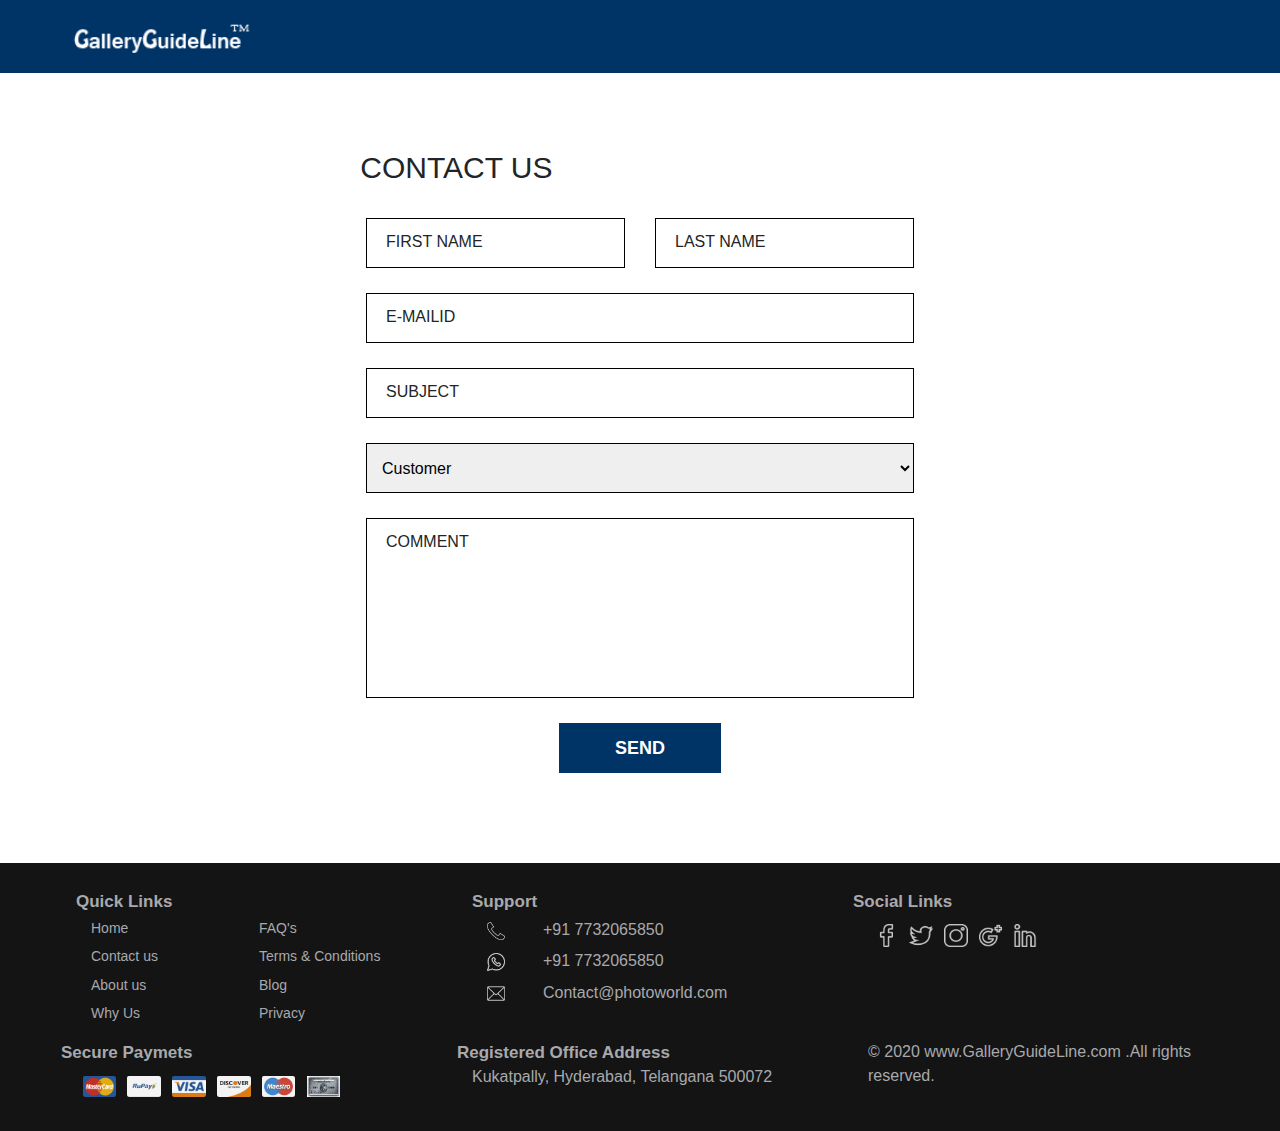
<file: Contactus.html>
<!DOCTYPE html>
<html lang="en">
  <head>
   <meta charset="utf-8">
   <title>ContactUs-GGL</title>
   <meta name="description" content="Gallery Guide Line">
    
    <meta name="viewport" content="width=device-width, initial-scale=1, minimum-scale=1, maximum-scale=1">
    
   <link rel="stylesheet" type="text/css" href="footerlinks.css">

     <link rel="stylesheet" href="https://maxcdn.bootstrapcdn.com/bootstrap/4.3.1/css/bootstrap.min.css">

  </head>
    
  <body>

<!-- navbar -->


  <div class="main_page-header" id="fixed_header" style="z-index: 9999; position: sticky; top: 0px;"> 

    <div class="header-row2 row">

      <div class="header-row2-logo col-lg-3 col-md-3 col-xs-3" style="text-align: center;">
        <img src="images/plogo.png" alt="GalleryGuideLine" title="Gallery Guide Line" class="logo">
      </div>

      <div class="header-row2 col-lg-4 col-md-4 col-xs-4" style="padding-top: 11px">
      </div>

     <div class="header-row2 col-lg-5 col-md-5 col-xs-5 row">
     </div> 
    </div>
  </div> 
  
<!-- navbar End-->

<!-- ContactUs  -->
 <div class=" row col-lg-12 col-md-12 col-sm-12 Cus-bdy">
  <h2>Contact US</h2>
  <div class="row col-lg-12 col-md-12 col-sm-12">
    <div class=" col-lg-6 col-md-6 col-sm-6">
      
        <div class="input-group Cus-text1">
         <input type="text" name required="required">
         <span>First Name</span> 
        </div>
      
    </div>

    <div class=" col-lg-6 col-md-6 col-sm-6">
      
        <div class="input-group Cus-text1">
         <input type="text" name required="required">
         <span>Last Name</span> 
        </div>
      
    </div>

  </div>

  <div class=" col-lg-12 col-md-12 col-sm-12 Cus-br">
    <div class="input-group Cus-text1">
     <input type="text" name required="required">
      <span>E-Mailid</span> 
    </div>
  </div>
   
  <div class=" col-lg-12 col-md-12 col-sm-12 Cus-br">
    <div class="input-group Cus-text1">
     <input type="text" name required="required">
      <span>Subject</span> 
    </div>
  </div> 

  <div class=" col-lg-12 col-md-12 col-sm-12 Cus-br">
    <div class="Cus-text1">
        <select class="Cus-Sele">Select
          <option>Customer</option>
          <option>Photographer</option>
        </select>
    </div>
  </div>

  <div class=" col-lg-12 col-md-12 col-sm-12 Cus-br">
    <div class="input-group Cus-text1">
     <input type="text" name required="required" style="height: 20vh;">
      <span>Comment</span> 
    </div>
  </div> 

  <div class="row col-lg-12 col-md-12 col-sm-12">
    <div class="col-lg-4 col-md-4 col-sm-4"></div>
    <div class="col-lg-4 col-md-4 col-sm-4">
     <div class="input-group Cus-text1">
      <input type="submit" name="" value="Send">
     </div>
    </div>
    <div class="col-lg-4 col-md-4 col-sm-4"></div>
   
  </div>

 </div>

<!-- ContactUs End-->


<!-- Footer -->
 <div class="main_page-footer row col-lg-12 col-md-12 col-sm-12 pad-0 hidden-xs ng-scope">
  <div class="inner_foot col-lg-12 col-md-12 col-sm-12">
   <div class="row col-lg-12 col-md-12 col-sm-12 pad-0">

    <div class="col-lg-4 col-md-4 col-sm-4">
     <div class="foot-titile col-lg-12 col-md-12 col-sm-12">Quick Links</div>
     <div class="row col-lg-12 col-md-12 col-sm-12 foot-link">
      <div class="col-lg-6 col-md-6 col-sm-6 foot-icon">
        <a href="#" class="colo-name">Home</a>
      </div> 
      <div class="col-lg-6 col-md-6 col-sm-6 foot-icon">
        <a href="FAQ's.html" class="colo-name" target="_self">FAQ's</a>
      </div> 
     </div>
     <div class="row col-lg-12 col-md-12 col-sm-12 foot-link">
      <div class="col-lg-6 col-md-6 col-sm-6 foot-icon">
        <a href="Contactus.html" class="colo-name" target="_self">Contact us</a>
      </div> 
      <div class="col-lg-6 col-md-6 col-sm-6 foot-icon">
        <a href="Term's and  Conditions.html" class="colo-name" target="_self">Terms & Conditions</a>
      </div> 
     </div>
     <div class="row col-lg-12 col-md-12 col-sm-12 foot-link">
      <div class="col-lg-6 col-md-6 col-sm-6 foot-icon">
        <a href="Aboutus.html" class="colo-name" target="_self">About us</a>
      </div> 
      <div class="col-lg-6 col-md-6 col-sm-6 foot-icon">
        <a href="" class="colo-name" target="_self">Blog</a>
      </div> 
     </div>
     <div class="row col-lg-12 col-md-12 col-sm-12 foot-link">
      <div class="col-lg-6 col-md-6 col-sm-6 foot-icon">
        <a href="Why us.html" class="colo-name" target="_self">Why Us</a>
      </div> 
      <div class="col-lg-6 col-md-6 col-sm-6 foot-icon">
        <a href="Privacy.html" class="colo-name" target="_self">Privacy</a>
      </div> 
     </div>
    </div>

    <div class="col-lg-4 col-md-4 col-sm-4">
     <div class="foot-titile col-lg-4 col-md-4 col-sm-4">Support</div>
     <div class="row col-lg-12 col-md-12 col-sm-12  foot-link">
       <div class="col-lg-2 col-md-2 col-sm-2 cl-icon">
         <img src="images/clogo.png" class="sup-icon">
       </div>
       <div class="col-lg-10 col-md-10 col-sm-10 pad-0">
         <a href="" class="colo-name">+91 7732065850</a>
       </div>
     </div>
     <div class="row col-lg-12 col-md-12 col-sm-12  foot-link">
       <div class="col-lg-2 col-md-2 col-sm-2 cl-icon">
         <img src="images/wlogo.png" class="sup-icon">
       </div>
       <div class="col-lg-10 col-md-10 col-sm-10 pad-0">
         <a href="" class="colo-name">+91 7732065850</a>
       </div>
     </div>
     <div class="row col-lg-12 col-md-12 col-sm-12  foot-link">
       <div class="col-lg-2 col-md-2 col-sm-2 cl-icon">
         <img src="images/mail.png" class="sup-icon">
       </div>
       <div class="col-lg-10 col-md-10 col-sm-10 pad-0">
         <a href="" class="colo-name">Contact@photoworld.com</a>
       </div>
     </div>
    </div>

    <div class="col-lg-4 col-md-4 col-sm-4">
     <div class="foot-titile">Social Links</div>
     <div class="col-lg-12 col-md-12 col-sm-12 foot-slogo">
       <a href="" class="colo-name" target="_blank">
         <img src="images/facebook.png" class="foot-logo">
       </a>
       <a href="" class="colo-name" target="_blank">
         <img src="images/twitter.png" class="foot-logo">
       </a>
       <a href="" class="colo-name" target="_blank">
         <img src="images/instagram.png" class="foot-logo">
       </a>
       <a href="" class="colo-name" target="_blank">
         <img src="images/logo.png" class="foot-logo">
       </a>
       <a href="" class="colo-name" target="_blank">
         <img src="images/linkedin.png" class="foot-logo">
       </a>
     </div>
    </div>

   </div>

   <div class="row col-lg-12 col-md-12 col-sm-12 pad-0" style="margin-top: 1% !important;">
    <div class="col-lg-4 col-md-4 col-sm-4">
     <div class="foot-titile">Secure Paymets</div>
     <div class="col-lg-12 col-md-12 col-sm-12 foot-slogo">
       <a href="" class="colo-name">
         <img src="images/master_card.png" class="foot-logo1">
       </a>
       <a href="" class="colo-name">
         <img src="images/rupay.png" class="foot-logo1">
       </a>
       <a href="" class="colo-name">
         <img src="images/visa.png" class="foot-logo1">
       </a>
       <a href="" class="colo-name">
         <img src="images/discover.png" class="foot-logo1">
       </a>
       <a href="" class="colo-name">
         <img src="images/maestro.png" class="foot-logo1">
       </a>
       <a href="" class="colo-name">
         <img src="images/american_express.png" class="foot-logo1">
       </a>
     </div>
    </div>

    <div class="col-lg-4 col-md-4 col-sm-4">
     <div class="foot-titile">Registered Office Address</div>
     <div class="row col-lg-12 col-md-12 col-sm-12">
       Kukatpally, Hyderabad, Telangana 500072
     </div>
    </div>

    <div class="col-lg-4 col-md-4 col-sm-4">
     <div class="row col-lg-12 col-md-12 col-sm-12">
      © 2020 www.GalleryGuideLine.com .All rights reserved.
     </div>
    </div>

   </div>

  </div>
 </div> 
<!-- Footer End-->

  </body>

 <script src="https://code.jquery.com/jquery-3.4.1.min.js"></script>

  </body>
</html>
</file>
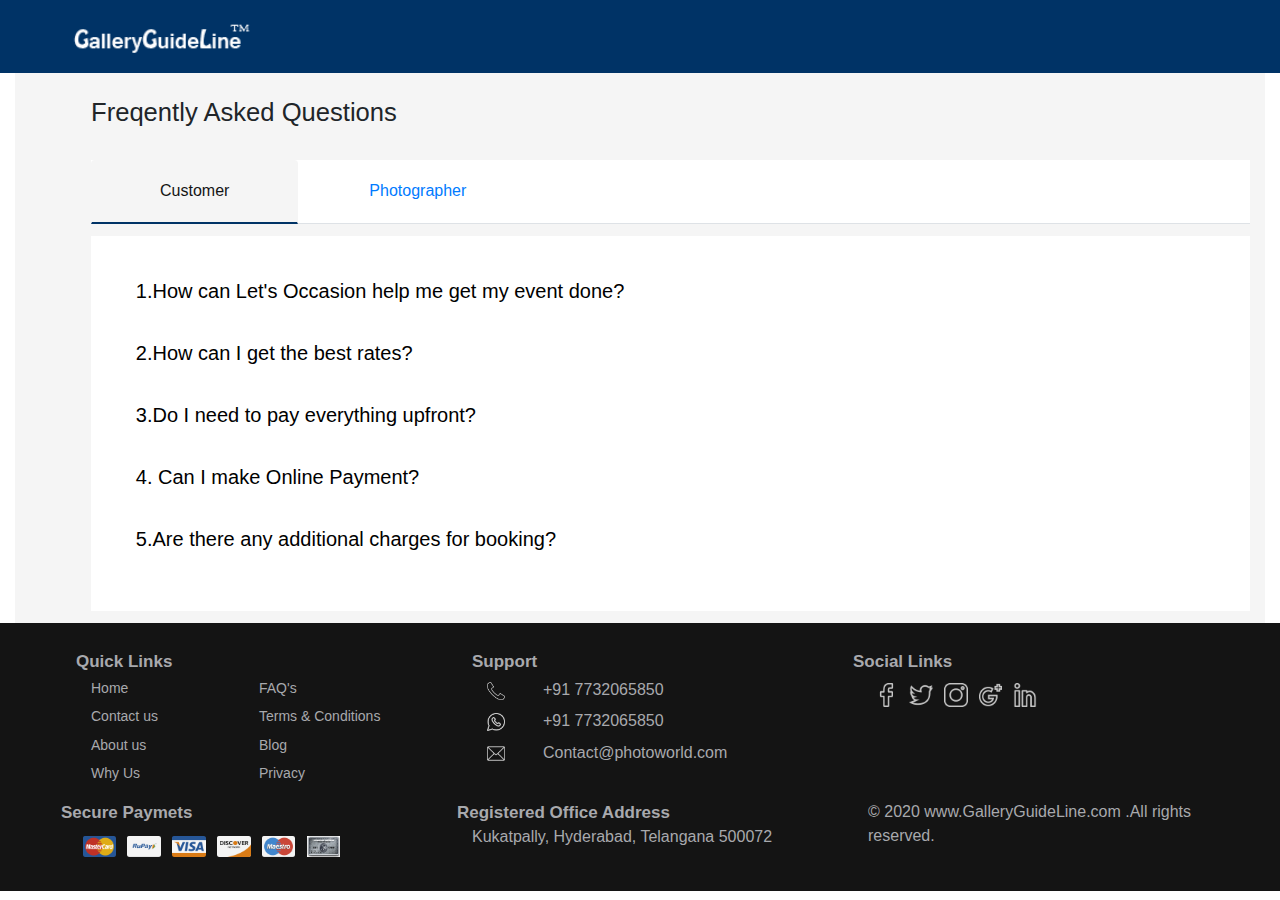
<file: FAQ's.html>
<!DOCTYPE html>
<html lang="en">
  <head>
   <meta charset="utf-8">
   <title>FAQ's-GGL</title>
   <meta name="description" content="Gallery Guide Line">
    
    <meta name="viewport" content="width=device-width, initial-scale=1, minimum-scale=1, maximum-scale=1">
    
   <link rel="stylesheet" type="text/css" href="footerlinks.css">

  <link rel="stylesheet" href="https://maxcdn.bootstrapcdn.com/bootstrap/4.4.1/css/bootstrap.min.css">
  <script src="https://ajax.googleapis.com/ajax/libs/jquery/3.4.1/jquery.min.js"></script>
  <script src="https://cdnjs.cloudflare.com/ajax/libs/popper.js/1.16.0/umd/popper.min.js"></script>
  <script src="https://maxcdn.bootstrapcdn.com/bootstrap/4.4.1/js/bootstrap.min.js"></script>

  </head>
    
  <body>

<!-- navbar -->


  <div class="main_page-header" id="fixed_header" style="z-index: 9999; position: sticky; top: 0px;"> 

    <div class="header-row2 row">

      <div class="header-row2-logo col-lg-3 col-md-3 col-xs-3" style="text-align: center;">
        <img src="images/plogo.png" alt="GalleryGuideLine" title="Gallery Guide Line" class="logo">
      </div>

      <div class="header-row2 col-lg-4 col-md-4 col-xs-4" style="padding-top: 11px">
      </div>

     <div class="header-row2 col-lg-5 col-md-5 col-xs-5 row">
     </div> 
    </div>
  </div> 
  
<!-- navbar End-->

<!-- Freqently Asked Questions -->

  <div class="row col-lg-12 col-md-12 col-sm-12 ">

   <div class="col-lg-12 col-md-12 col-sm-12" style="background: #f5f5f5">
     <h2 class="Faq-titile">Freqently Asked Questions</h2>

      <ul class="nav nav-tabs bgcbk">
       <li class="active">
         <a data-toggle="tab" href="#Home" aria-expanded="true">Customer</a>
       </li>
       <li class="">
         <a data-toggle="tab" href="#Main" aria-expanded="false">Photographer</a>
       </li>
      </ul>

    <div class="tab-content Faq-bd">
     <div id="Home" class="tab-pane fade active in" style="padding: 3%;">
      <p>
       <button class="Faq-qun-but collapsed" type="button" data-toggle="collapse" 
        data-target="#collapseExample" aria-expanded="false" aria-controls="collapseExample">
            1.How can Let's Occasion help me get my event done?

        <i class="fas fa-angle-down" aria-hidden="true" style="float: right;
        font-size: 28px"></i>
       </button>
      </p>  
      <div class="collapse" id="collapseExample" aria-expanded="false" style="height: 0px;">
       <div class="card card-body" style="padding: 1% 3%;">
        You can add your service/Venue by clicking on the ‘Sign Up’ button on our vendor home page www.letsoccasion.com/vendor/ or email us your name, phone number, service you provide to contact@letsoccasion.com to get your service listed on Let’s Occasion Website.
       </div>
      </div>


      <button class="Faq-qun-but collapsed" type="button" data-toggle="collapse" 
        data-target="#collapseExample1" aria-expanded="false" aria-controls="collapseExample">
            2.How can I get the best rates?

        <i class="fas fa-angle-down" aria-hidden="true" style="float: right;
        font-size: 28px"></i>
       </button>
      
      <div class="collapse" id="collapseExample1" aria-expanded="false" style="height: 0px;">
       <div class="card card-body" style="padding: 1% 3%;">
         Our Vendors update prices regularly and make sure the best prices are available to clients for an online check out anytime.
       </div>
      </div>


      <button class="Faq-qun-but collapsed" type="button" data-toggle="collapse" 
        data-target="#collapseExample2" aria-expanded="false" aria-controls="collapseExample">
            3.Do I need to pay everything upfront?

        <i class="fas fa-angle-down" aria-hidden="true" style="float: right;
        font-size: 28px"></i>
       </button>
      
      <div class="collapse" id="collapseExample2" aria-expanded="false" style="height: 0px;">
       <div class="card card-body" style="padding: 1% 3%;">
         No. You will be paying a minimum of 20% advance amount for the vendors to block the dates and avoid double bookings. The rest of the amount needs to be paid one day before your event.
       </div>
      </div>


      <button class="Faq-qun-but collapsed" type="button" data-toggle="collapse" 
        data-target="#collapseExample3" aria-expanded="false" aria-controls="collapseExample">
             4. Can I make Online Payment?

        <i class="fas fa-angle-down" aria-hidden="true" style="float: right;
        font-size: 28px"></i>
       </button>
      
      <div class="collapse" id="collapseExample3" aria-expanded="false" style="height: 0px;">
       <div class="card card-body" style="padding: 1% 3%;">
         Yes, you can make use of our highly secure payment portal through net banking, Debit/credit card or you can use our EMI facility.
       </div>
      </div>

      <button class="Faq-qun-but collapsed" type="button" data-toggle="collapse" 
        data-target="#collapseExample4" aria-expanded="false" aria-controls="collapseExample">
              5.Are there any additional charges for booking?

        <i class="fas fa-angle-down" aria-hidden="true" style="float: right;
        font-size: 28px"></i>
       </button>
      
      <div class="collapse" id="collapseExample4" aria-expanded="false" style="height: 0px;">
       <div class="card card-body" style="padding: 1% 3%;">
         No, there are no additional charges; You pay for what you see. Our services are totally free. Any customizations with the vendors than described might vary the prices accordingly.
       </div>
      </div>

     </div>

     <div id="Main" class="tab-pane fade" style="padding: 3%;">

      <button class="Faq-qun-but collapsed" type="button" data-toggle="collapse" 
        data-target="#collapseExample11" aria-expanded="false" aria-controls="collapseExample">
             1.How to list my venue/service on Let’s Occasion ?

        <i class="fas fa-angle-down" aria-hidden="true" style="float: right;
        font-size: 28px"></i>
       </button>
      
      <div class="collapse" id="collapseExample11" aria-expanded="false" style="height: 0px;">
       <div class="card card-body" style="padding: 1% 3%;">
         We have all the vendors that you need for any occasion, be it a birthday party, wedding, house party, educational events, conferences and corporate events. You can choose, compare and pay your favorite vendors at the click of a button in the comfort of your home.
       </div>
      </div>

      <button class="Faq-qun-but collapsed" type="button" data-toggle="collapse" 
        data-target="#collapseExample12" aria-expanded="false" aria-controls="collapseExample">
               2. Will there be any charges for listing my venue/service on let’s occasion?

        <i class="fas fa-angle-down" aria-hidden="true" style="float: right;
        font-size: 28px"></i>
       </button>
      
      <div class="collapse" id="collapseExample12" aria-expanded="false" style="height: 0px;">
       <div class="card card-body" style="padding: 1% 3%;">
         There is no listing fee for vendors. You will be listed on our website free of cost. Please contact us if you would like to be a part of Plan your Occasion by mailing to contact@letsoccasion.com or missed call to +91-7993970600
       </div>
      </div>

      <button class="Faq-qun-but collapsed" type="button" data-toggle="collapse" 
        data-target="#collapseExample13" aria-expanded="false" aria-controls="collapseExample">
              3. What will be your benefit ?

        <i class="fas fa-angle-down" aria-hidden="true" style="float: right;
        font-size: 28px"></i>
       </button>
      
      <div class="collapse" id="collapseExample13" aria-expanded="false" style="height: 0px;">
       <div class="card card-body" style="padding: 1% 3%;">
         <ul>
           <li>Free of Cost &amp; No hidden charges</li>
           <li>360° Hall View &amp; Virtual Video</li>
           <li>Higher Customer reach</li>
           <li>User Friendly Web App &amp; Mobile App</li>
           <li>Free Mobile SMS and Email Alerts</li>
           <li>Online Check out &amp; EMI facility</li>
           <li>Photos with detail view of services</li>
           <li>Lead generation for Free</li>
           <li>Promotions &amp; Discounts</li>
           <li>24/7 Vendor Support</li>
         </ul>
       </div>
      </div>

      <button class="Faq-qun-but collapsed" type="button" data-toggle="collapse" 
        data-target="#collapseExample14" aria-expanded="false" aria-controls="collapseExample">
             4. My question is not answered here, where do I reach you?

        <i class="fas fa-angle-down" aria-hidden="true" style="float: right;
        font-size: 28px"></i>
       </button>
      
      <div class="collapse" id="collapseExample14" aria-expanded="false" style="height: 0px;">
       <div class="card card-body" style="padding: 1% 3%;">
         You can email us your queries at contact@letsoccasion.com and we will get back to you within 24 hours or give a missed call @ +91-7993970600.
       </div>
      </div>

     </div>
    </div> 

   </div>
     
  </div>

<!-- Freqently Asked Questions End-->


<!-- Footer -->
 <div class="main_page-footer row col-lg-12 col-md-12 col-sm-12 pad-0 hidden-xs ng-scope">
  <div class="inner_foot col-lg-12 col-md-12 col-sm-12">
   <div class="row col-lg-12 col-md-12 col-sm-12 pad-0">

    <div class="col-lg-4 col-md-4 col-sm-4">
     <div class="foot-titile col-lg-12 col-md-12 col-sm-12">Quick Links</div>
     <div class="row col-lg-12 col-md-12 col-sm-12 foot-link">
      <div class="col-lg-6 col-md-6 col-sm-6 foot-icon">
        <a href="#" class="colo-name">Home</a>
      </div> 
      <div class="col-lg-6 col-md-6 col-sm-6 foot-icon">
        <a href="FAQ's.html" class="colo-name" target="_self">FAQ's</a>
      </div> 
     </div>
     <div class="row col-lg-12 col-md-12 col-sm-12 foot-link">
      <div class="col-lg-6 col-md-6 col-sm-6 foot-icon">
        <a href="Contactus.html" class="colo-name" target="_self">Contact us</a>
      </div> 
      <div class="col-lg-6 col-md-6 col-sm-6 foot-icon">
        <a href="Term's and  Conditions.html" class="colo-name" target="_self">Terms & Conditions</a>
      </div> 
     </div>
     <div class="row col-lg-12 col-md-12 col-sm-12 foot-link">
      <div class="col-lg-6 col-md-6 col-sm-6 foot-icon">
        <a href="Aboutus.html" class="colo-name" target="_self">About us</a>
      </div> 
      <div class="col-lg-6 col-md-6 col-sm-6 foot-icon">
        <a href="" class="colo-name" target="_self">Blog</a>
      </div> 
     </div>
     <div class="row col-lg-12 col-md-12 col-sm-12 foot-link">
      <div class="col-lg-6 col-md-6 col-sm-6 foot-icon">
        <a href="Why us.html" class="colo-name" target="_self">Why Us</a>
      </div> 
      <div class="col-lg-6 col-md-6 col-sm-6 foot-icon">
        <a href="Privacy.html" class="colo-name" target="_self">Privacy</a>
      </div> 
     </div>
    </div>

    <div class="col-lg-4 col-md-4 col-sm-4">
     <div class="foot-titile col-lg-4 col-md-4 col-sm-4">Support</div>
     <div class="row col-lg-12 col-md-12 col-sm-12  foot-link">
       <div class="col-lg-2 col-md-2 col-sm-2 cl-icon">
         <img src="images/clogo.png" class="sup-icon">
       </div>
       <div class="col-lg-10 col-md-10 col-sm-10 pad-0">
         <a href="" class="colo-name">+91 7732065850</a>
       </div>
     </div>
     <div class="row col-lg-12 col-md-12 col-sm-12  foot-link">
       <div class="col-lg-2 col-md-2 col-sm-2 cl-icon">
         <img src="images/wlogo.png" class="sup-icon">
       </div>
       <div class="col-lg-10 col-md-10 col-sm-10 pad-0">
         <a href="" class="colo-name">+91 7732065850</a>
       </div>
     </div>
     <div class="row col-lg-12 col-md-12 col-sm-12  foot-link">
       <div class="col-lg-2 col-md-2 col-sm-2 cl-icon">
         <img src="images/mail.png" class="sup-icon">
       </div>
       <div class="col-lg-10 col-md-10 col-sm-10 pad-0">
         <a href="" class="colo-name">Contact@photoworld.com</a>
       </div>
     </div>
    </div>

    <div class="col-lg-4 col-md-4 col-sm-4">
     <div class="foot-titile">Social Links</div>
     <div class="col-lg-12 col-md-12 col-sm-12 foot-slogo">
       <a href="" class="colo-name" target="_blank">
         <img src="images/facebook.png" class="foot-logo">
       </a>
       <a href="" class="colo-name" target="_blank">
         <img src="images/twitter.png" class="foot-logo">
       </a>
       <a href="" class="colo-name" target="_blank">
         <img src="images/instagram.png" class="foot-logo">
       </a>
       <a href="" class="colo-name" target="_blank">
         <img src="images/logo.png" class="foot-logo">
       </a>
       <a href="" class="colo-name" target="_blank">
         <img src="images/linkedin.png" class="foot-logo">
       </a>
     </div>
    </div>

   </div>

   <div class="row col-lg-12 col-md-12 col-sm-12 pad-0" style="margin-top: 1% !important;">
    <div class="col-lg-4 col-md-4 col-sm-4">
     <div class="foot-titile">Secure Paymets</div>
     <div class="col-lg-12 col-md-12 col-sm-12 foot-slogo">
       <a href="" class="colo-name">
         <img src="images/master_card.png" class="foot-logo1">
       </a>
       <a href="" class="colo-name">
         <img src="images/rupay.png" class="foot-logo1">
       </a>
       <a href="" class="colo-name">
         <img src="images/visa.png" class="foot-logo1">
       </a>
       <a href="" class="colo-name">
         <img src="images/discover.png" class="foot-logo1">
       </a>
       <a href="" class="colo-name">
         <img src="images/maestro.png" class="foot-logo1">
       </a>
       <a href="" class="colo-name">
         <img src="images/american_express.png" class="foot-logo1">
       </a>
     </div>
    </div>

    <div class="col-lg-4 col-md-4 col-sm-4">
     <div class="foot-titile">Registered Office Address</div>
     <div class="row col-lg-12 col-md-12 col-sm-12">
       Kukatpally, Hyderabad, Telangana 500072
     </div>
    </div>

    <div class="col-lg-4 col-md-4 col-sm-4">
     <div class="row col-lg-12 col-md-12 col-sm-12">
      © 2020 www.GalleryGuideLine.com .All rights reserved.
     </div>
    </div>

   </div>

  </div>
 </div> 
<!-- Footer End-->

  </body>

 <script src="https://code.jquery.com/jquery-3.4.1.min.js"></script>

  </body>
</html>
</file>
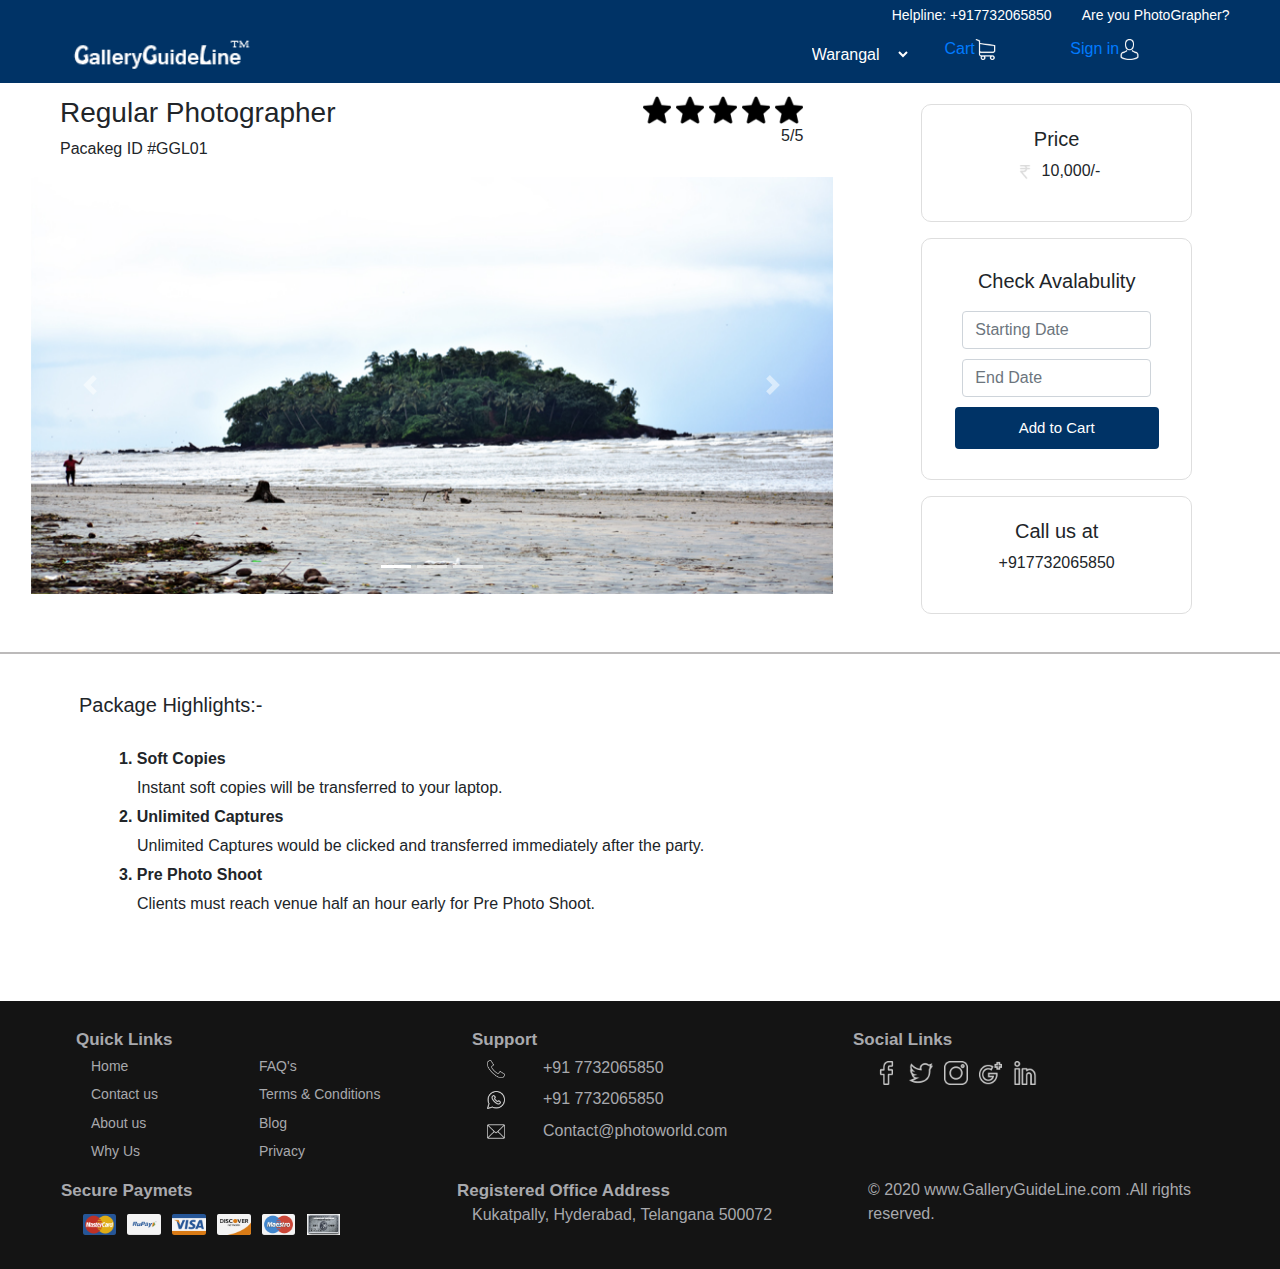
<file: photopage.html>
<!DOCTYPE html>
<html lang="en">
  <head>
   <meta charset="utf-8">
   <title>Gallery Guide Line</title>
   <meta name="description" content="Gallery Guide Line">
    
    <meta name="viewport" content="width=device-width, initial-scale=1, minimum-scale=1, maximum-scale=1">
    
   <link rel="stylesheet" type="text/css" href="index.css">

  <link rel="stylesheet" href="https://maxcdn.bootstrapcdn.com/bootstrap/4.3.1/css/bootstrap.min.css">
  <script src="https://ajax.googleapis.com/ajax/libs/jquery/3.4.1/jquery.min.js"></script>
  <script src="https://cdnjs.cloudflare.com/ajax/libs/popper.js/1.14.7/umd/popper.min.js"></script>
  <script src="https://maxcdn.bootstrapcdn.com/bootstrap/4.3.1/js/bootstrap.min.js"></script>
  </head>
    
  <body>

<!-- navbar -->


  <div class="main_page-header" id="fixed_header" style="z-index: 9999; position: sticky; top: 0px;"> 
    <div class="header-row1 row">

      <div class="header-row1-helpline col-lg-10 col-md-10 col-xs-10">
        Helpline: <a href="tel:++917732065850" class="are_pic">+917732065850</a>
      </div>

      <div class="header-row1-are-youp col-lg-2 col-md-2 col-xs-2">
        <a href="" class="are_pic">Are you PhotoGrapher?</a>
      </div>

    </div>

    <div class="header-row2 row">

      <div class="header-row2-logo col-lg-3 col-md-3 col-xs-3" style="text-align: center;">
        <img src="images/plogo.png" alt="PhotoWorld" title="PhotoWorld" class="logo">
      </div>

      <div class="header-row2 col-lg-4 col-md-4 col-xs-4" style="padding-top: 11px">
        
      </div>

     <div class="header-row2 col-lg-5 col-md-5 col-xs-5 row">
      <div class="header-row2-cart col-lg-4 col-md-4 col-xs-4">
        <select class="sel-w">
          <option>Warangal</option>
          <option>Hyderabad</option>
          <option>Karimnagar</option>
        </select>
      </div>

      <div class="header-row2-cart col-lg-3 col-md-3 col-xs-3">
        <a href="" class="ca-rt">Cart</a><img src="images/cart.png" width="21" height="21">
      </div>

      <div class="header-row2-cart col-lg-3 col-md-3 col-xs-3">
        <a href="" class="sig-in">Sign in</a><img src="images/avatar.png"width="21" height="21">
      </div>
     </div> 
    </div>
  </div> 
  
<!-- navbar End-->


<!-- photographer profile -->

 <div class="row col-lg-12 col-md-12 col-sm-12" style="padding-top: 1%;">
  <div class="col-lg-8 col-md-8 col-sm-8">
   <div class="row col-lg-12 col-md-12 col-sm-12">
    <div class="col-lg-6 col-md-6 col-sm-6">
     <h3>Regular Photographer</h3>
     <p>Pacakeg ID #GGL01</p> 
    </div>
    <div class="col-lg-6 col-md-6 col-sm-6">
     <div class="" style="text-align: right;">
      <img src="images/star.png" style="width: 8%;">
      <img src="images/star.png" style="width: 8%;">
      <img src="images/star.png" style="width: 8%;">
      <img src="images/star.png" style="width: 8%;">
      <img src="images/star.png" style="width: 8%;">
      <p>5/5</p> 
     </div> 
    </div>  
   </div> 
    <div id="image-slider" class="carousel slide" data-ride="carousel">
     <ol class="carousel-indicators">
      <li data-target="image-slider" data-slide-to="0" class="active"></li>
      <li data-target="image-slider" data-slide-to="1"></li>
      <li data-target="image-slider" data-slide-to="2"></li>
    </ol>
      <div class="carousel-inner">
        <div class="carousel-item active">
          <img class="d-block w-100" src="images/pnew22.jpg" alt="First slide">
        </div>
        <div class="carousel-item">
          <img class="d-block w-100" src="images/pnew22.jpg" alt="Second slide">
        </div>
        <div class="carousel-item">
          <img class="d-block w-100" src="images/pnew22.jpg" alt="Third slide">
        </div>
      </div>
      <a class="carousel-control-prev" href="#image-slider" role="button" data-slide="prev">
        <span class="carousel-control-prev-icon" aria-hidden="true"></span>
        <span class="sr-only">Previous</span>
      </a>
      <a class="carousel-control-next" href="#image-slider" role="button" data-slide="next">
        <span class="carousel-control-next-icon" aria-hidden="true"></span>
        <span class="sr-only">Next</span>
      </a>
    </div>
      
  </div>
  <div class="col-lg-4 col-md-4 col-sm-4">
   <div class="cua-photo" style="margin-bottom:4%;margin-top: 2%;">
    <h5>Price</h5>
    <p>
    <img src="images/rupee.png" style="width: 9%;">
     10,000/- 
    </p>
   </div> 
   <div class="cua-photo" style="padding: 30px 0;">
    <h5>Check Avalabulity</h5>
    <div class="input-group cua-date">
      <input type="text" class="form-control" placeholder="Starting Date">
    </div>
    <div class="input-group cua-date">
      <input type="text" class="form-control" placeholder="End Date">
    </div>
    <a href="">
      <button type="button" class="join" onclick="alert('We proved this service soon..')" style="margin-top: 10px;">Add to Cart</button>
      </a>
   </div> 
   <div class="cua-photo" style="margin-top: 4%;">
    <h5>Call us at</h5>
    <p>+917732065850</p> 
   </div> 
  </div>
 </div>

 <hr style="border-top: 2px solid #bcbaba;margin-top: 3%; margin-bottom: 3%;">

 <div class="row col-lg-12 col-md-12 col-sm-12" style="padding: 0 5% 5%;">
  <div class="col-lg-12 col-md-12 col-sm-12 Why-titile3">
      <h5 style="padding-bottom: 2%;">Package Highlights:-</h5>
     </div>
     <div class="col-lg-12 col-md-12 col-sm-12">
       <ul style="list-style: none;">
         <li><b>1. Soft Copies</b></li>
         <li style="padding: 5px 18px;">Instant soft copies will be transferred to your laptop.</li>
         <li><b>2. Unlimited Captures</b></li>
         <li style="padding: 5px 18px;">Unlimited Captures would be clicked and transferred immediately after the party.</li>
         <li><b>3. Pre Photo Shoot</b></li>
         <li style="padding: 5px 18px;">Clients must reach venue half an hour early for Pre Photo Shoot.</li>
       </ul>
     </div> 
 </div>


<!-- End photographer profile -->




<!-- Footer -->
 <div class="main_page-footer row col-lg-12 col-md-12 col-sm-12 pad-0 hidden-xs ng-scope">
  <div class="inner_foot col-lg-12 col-md-12 col-sm-12">
   <div class="row col-lg-12 col-md-12 col-sm-12 pad-0">

    <div class="col-lg-4 col-md-4 col-sm-4">
     <div class="foot-titile col-lg-12 col-md-12 col-sm-12">Quick Links</div>
     <div class="row col-lg-12 col-md-12 col-sm-12 foot-link">
      <div class="col-lg-6 col-md-6 col-sm-6 foot-icon">
        <a href="#" class="colo-name">Home</a>
      </div> 
      <div class="col-lg-6 col-md-6 col-sm-6 foot-icon">
        <a href="FAQ's.html" class="colo-name" target="_self">FAQ's</a>
      </div> 
     </div>
     <div class="row col-lg-12 col-md-12 col-sm-12 foot-link">
      <div class="col-lg-6 col-md-6 col-sm-6 foot-icon">
        <a href="Contactus.html" class="colo-name" target="_self">Contact us</a>
      </div> 
      <div class="col-lg-6 col-md-6 col-sm-6 foot-icon">
        <a href="Term's and  Conditions.html" class="colo-name" target="_self">Terms & Conditions</a>
      </div> 
     </div>
     <div class="row col-lg-12 col-md-12 col-sm-12 foot-link">
      <div class="col-lg-6 col-md-6 col-sm-6 foot-icon">
        <a href="Aboutus.html" class="colo-name" target="_self">About us</a>
      </div> 
      <div class="col-lg-6 col-md-6 col-sm-6 foot-icon">
        <a href="" class="colo-name" target="_self">Blog</a>
      </div> 
     </div>
     <div class="row col-lg-12 col-md-12 col-sm-12 foot-link">
      <div class="col-lg-6 col-md-6 col-sm-6 foot-icon">
        <a href="Why us.html" class="colo-name" target="_self">Why Us</a>
      </div> 
      <div class="col-lg-6 col-md-6 col-sm-6 foot-icon">
        <a href="Privacy.html" class="colo-name" target="_self">Privacy</a>
      </div> 
     </div>
    </div>

    <div class="col-lg-4 col-md-4 col-sm-4">
     <div class="foot-titile col-lg-4 col-md-4 col-sm-4">Support</div>
     <div class="row col-lg-12 col-md-12 col-sm-12  foot-link">
       <div class="col-lg-2 col-md-2 col-sm-2 cl-icon">
         <img src="images/clogo.png" class="sup-icon">
       </div>
       <div class="col-lg-10 col-md-10 col-sm-10 pad-0">
         <a href="" class="colo-name">+91 7732065850</a>
       </div>
     </div>
     <div class="row col-lg-12 col-md-12 col-sm-12  foot-link">
       <div class="col-lg-2 col-md-2 col-sm-2 cl-icon">
         <img src="images/wlogo.png" class="sup-icon">
       </div>
       <div class="col-lg-10 col-md-10 col-sm-10 pad-0">
         <a href="" class="colo-name">+91 7732065850</a>
       </div>
     </div>
     <div class="row col-lg-12 col-md-12 col-sm-12  foot-link">
       <div class="col-lg-2 col-md-2 col-sm-2 cl-icon">
         <img src="images/mail.png" class="sup-icon">
       </div>
       <div class="col-lg-10 col-md-10 col-sm-10 pad-0">
         <a href="" class="colo-name">Contact@photoworld.com</a>
       </div>
     </div>
    </div>

    <div class="col-lg-4 col-md-4 col-sm-4">
     <div class="foot-titile">Social Links</div>
     <div class="col-lg-12 col-md-12 col-sm-12 foot-slogo">
       <a href="" class="colo-name" target="_blank">
         <img src="images/facebook.png" class="foot-logo">
       </a>
       <a href="" class="colo-name" target="_blank">
         <img src="images/twitter.png" class="foot-logo">
       </a>
       <a href="" class="colo-name" target="_blank">
         <img src="images/instagram.png" class="foot-logo">
       </a>
       <a href="" class="colo-name" target="_blank">
         <img src="images/logo.png" class="foot-logo">
       </a>
       <a href="" class="colo-name" target="_blank">
         <img src="images/linkedin.png" class="foot-logo">
       </a>
     </div>
    </div>

   </div>

   <div class="row col-lg-12 col-md-12 col-sm-12 pad-0" style="margin-top: 1% !important;">
    <div class="col-lg-4 col-md-4 col-sm-4">
     <div class="foot-titile">Secure Paymets</div>
     <div class="col-lg-12 col-md-12 col-sm-12 foot-slogo">
       <a href="" class="colo-name">
         <img src="images/master_card.png" class="foot-logo1">
       </a>
       <a href="" class="colo-name">
         <img src="images/rupay.png" class="foot-logo1">
       </a>
       <a href="" class="colo-name">
         <img src="images/visa.png" class="foot-logo1">
       </a>
       <a href="" class="colo-name">
         <img src="images/discover.png" class="foot-logo1">
       </a>
       <a href="" class="colo-name">
         <img src="images/maestro.png" class="foot-logo1">
       </a>
       <a href="" class="colo-name">
         <img src="images/american_express.png" class="foot-logo1">
       </a>
     </div>
    </div>

    <div class="col-lg-4 col-md-4 col-sm-4">
     <div class="foot-titile">Registered Office Address</div>
     <div class="row col-lg-12 col-md-12 col-sm-12">
       Kukatpally, Hyderabad, Telangana 500072
     </div>
    </div>

    <div class="col-lg-4 col-md-4 col-sm-4">
     <div class="row col-lg-12 col-md-12 col-sm-12">
      © 2020 www.GalleryGuideLine.com .All rights reserved.
     </div>
    </div>

   </div>

  </div>
 </div> 
<!-- Footer End-->

  </body>

 <script src="https://code.jquery.com/jquery-3.4.1.min.js"></script>

  </body>
</html>
</file>
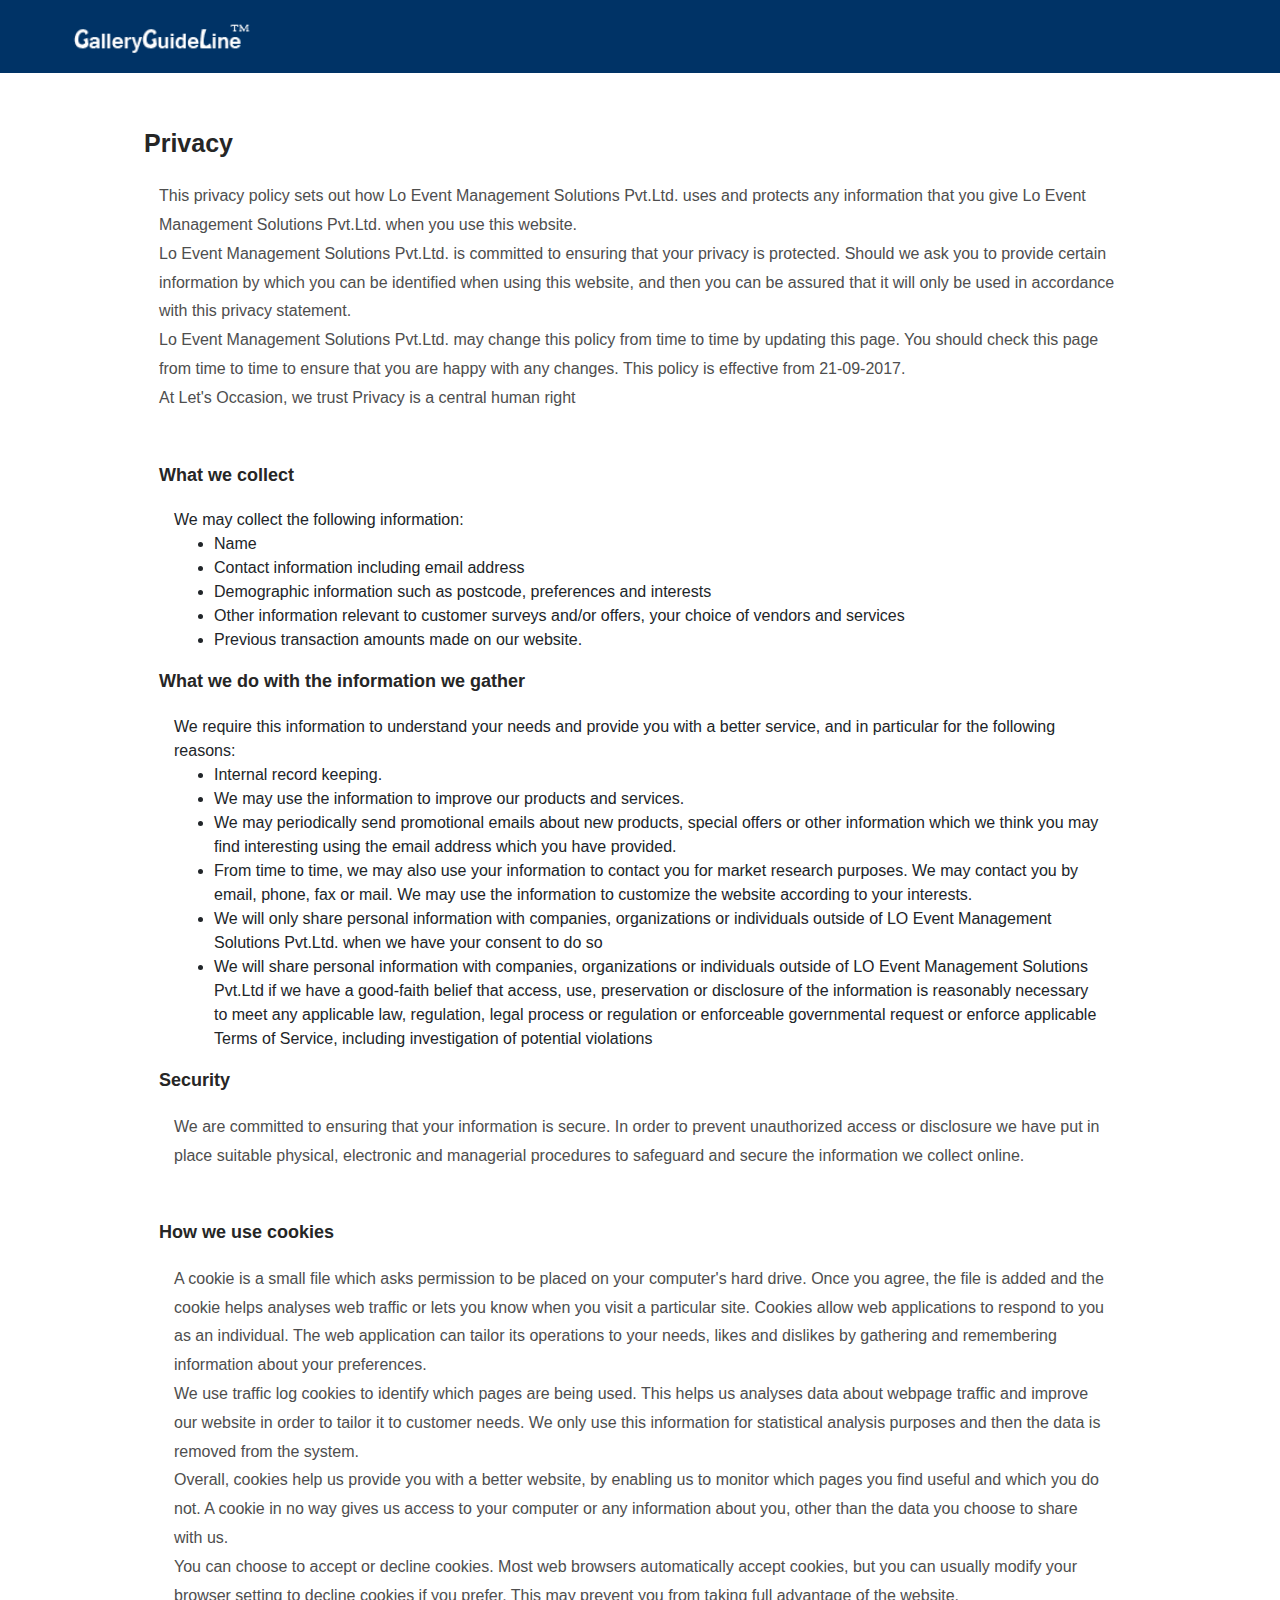
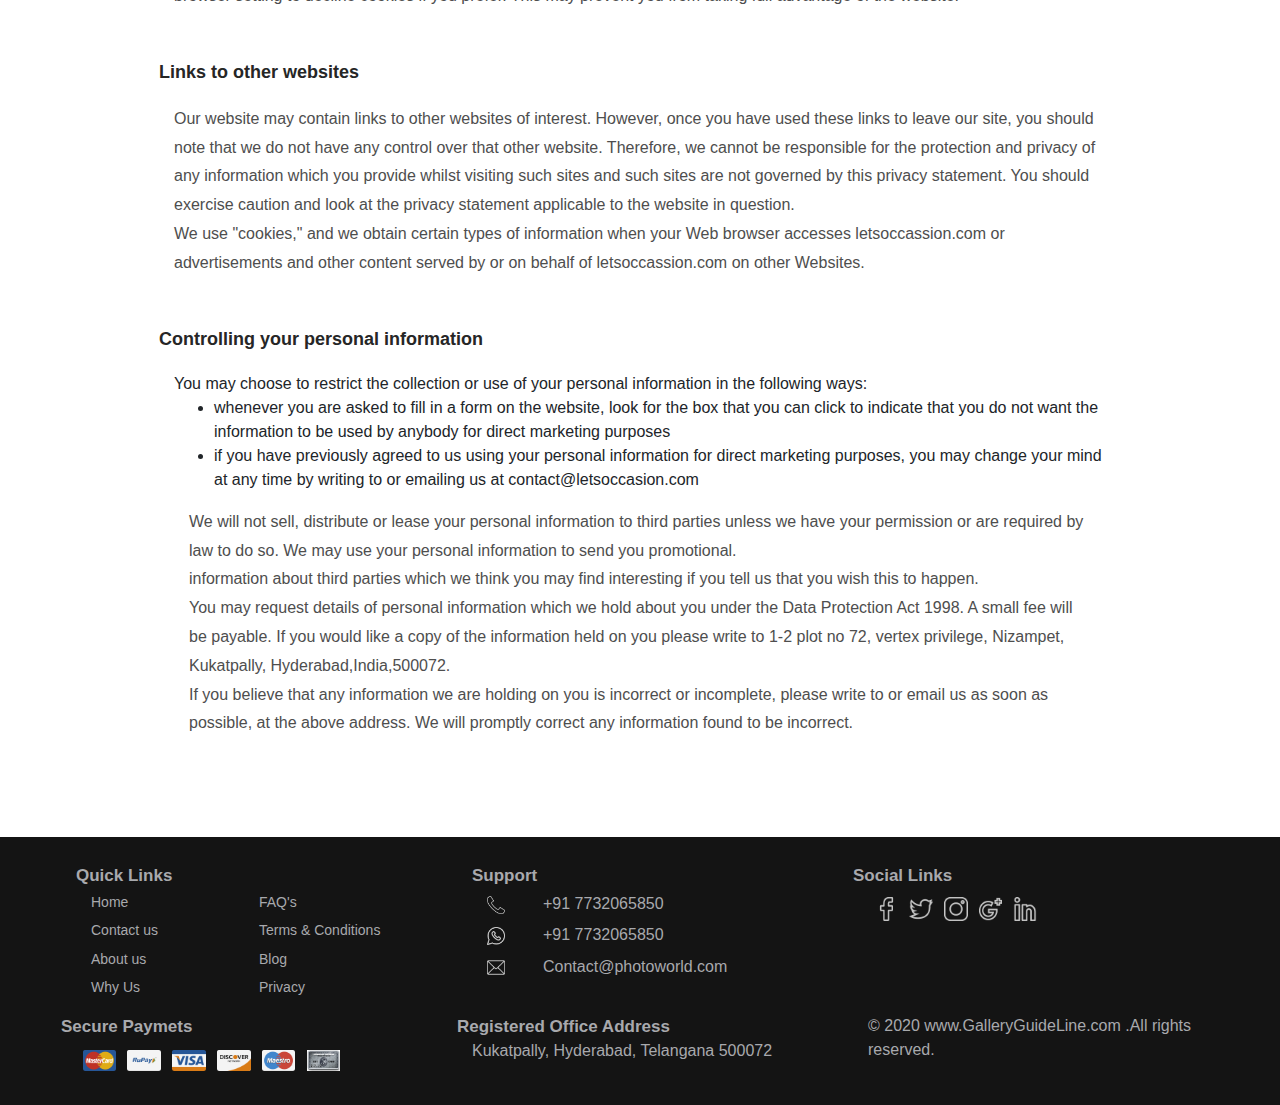
<file: Privacy.html>
<!DOCTYPE html>
<html lang="en">
  <head>
   <meta charset="utf-8">
   <title>Privacy-GGL</title>
   <meta name="description" content="Gallery Guide Line">
    
    <meta name="viewport" content="width=device-width, initial-scale=1, minimum-scale=1, maximum-scale=1">
    
   <link rel="stylesheet" type="text/css" href="footerlinks.css">

     <link rel="stylesheet" href="https://maxcdn.bootstrapcdn.com/bootstrap/4.3.1/css/bootstrap.min.css">

  </head>
    
  <body>

<!-- navbar -->


  <div class="main_page-header" id="fixed_header" style="z-index: 9999; position: sticky; top: 0px;"> 

    <div class="header-row2 row">

      <div class="header-row2-logo col-lg-3 col-md-3 col-xs-3" style="text-align: center;">
        <img src="images/plogo.png" alt="GalleryGuideLine" title="Gallery Guide Line" class="logo">
      </div>

      <div class="header-row2 col-lg-4 col-md-4 col-xs-4" style="padding-top: 11px">
      </div>

     <div class="header-row2 col-lg-5 col-md-5 col-xs-5 row">
     </div> 
    </div>
  </div> 
  
<!-- navbar End-->

<!-- whyus -->

  <div class="row col-lg-12 col-md-12 col-sm-12 Why-inner">

    <div class="col-lg-12 col-md-12 col-sm-12 Why-titile">
      Privacy
    </div>
    <div class="col-lg-12 col-md-12 col-sm-12 Why-par">
      This privacy policy sets out how Lo Event Management Solutions Pvt.Ltd. uses and protects any information that you give Lo Event Management Solutions Pvt.Ltd. when you use this website.<br>
      Lo Event Management Solutions Pvt.Ltd. is committed to ensuring that your privacy is protected. Should we ask you to provide certain information by which you can be identified when using this website, and then you can be assured that it will only be used in accordance with this privacy statement.<br>
      Lo Event Management Solutions Pvt.Ltd. may change this policy from time to time by updating this page. You should check this page from time to time to ensure that you are happy with any changes. This policy is effective from 21-09-2017.<br>
      At Let's Occasion, we trust Privacy is a central human right
    </div> 

    <div class="row col-lg-12 col-md-12 col-sm-12">
     <div class="col-lg-12 col-md-12 col-sm-12 Why-titile3">
      What we collect
     </div>
     <div class="col-lg-12 col-md-12 col-sm-12">
      We may collect the following information:
     </div> 
     <div class="col-lg-12 col-md-12 col-sm-12">
       <ul>
         <li>Name</li>
         <li>Contact information including email address</li>
         <li>Demographic information such as postcode, preferences and interests</li>
         <li>Other information relevant to customer surveys and/or offers, your choice of vendors and services</li>
         <li>Previous transaction amounts made on our website.</li>
       </ul>
     </div>
    </div>

    <div class="row col-lg-12 col-md-12 col-sm-12">
     <div class="col-lg-12 col-md-12 col-sm-12 Why-titile3">
      What we do with the information we gather
     </div>
     <div class="col-lg-12 col-md-12 col-sm-12">
      We require this information to understand your needs and provide you with a better service, and in particular for the following reasons:
     </div> 
     <div class="col-lg-12 col-md-12 col-sm-12">
       <ul>
         <li>Internal record keeping.</li>
         <li>We may use the information to improve our products and services.</li>
         <li>We may periodically send promotional emails about new products, special offers or other information which we think you may find interesting using the email address which you have provided.</li>
         <li>From time to time, we may also use your information to contact you for market research purposes. We may contact you by email, phone, fax or mail. We may use the information to customize the website according to your interests.
         </li>
         <li>We will only share personal information with companies, organizations or individuals outside of LO Event Management Solutions Pvt.Ltd. when we have your consent to do so</li>
         <li>We will share personal information with companies, organizations or individuals outside of LO Event Management Solutions Pvt.Ltd if we have a good-faith belief that access, use, preservation or disclosure of the information is reasonably necessary to meet any applicable law, regulation, legal process or regulation or enforceable governmental request or enforce applicable Terms of Service, including investigation of potential violations</li>
       </ul>
     </div>
    </div>

    <div class="row col-lg-12 col-md-12 col-sm-12">

     <div class="col-lg-12 col-md-12 col-sm-12 Why-titile3">
      Security
     </div>
     <div class="col-lg-12 col-md-12 col-sm-12 Why-par">
      We are committed to ensuring that your information is secure. In order to prevent unauthorized access or disclosure we have put in place suitable physical, electronic and managerial procedures to safeguard and secure the information we collect online.
     </div>

    </div>

    <div class=" row col-lg-12 col-md-12 col-sm-12">
      <div class="col-lg-12 col-md-12 col-sm-12 Why-titile3">
      How we use cookies
     </div>

     <div class="col-lg-12 col-md-12 col-sm-12 Why-par">
      A cookie is a small file which asks permission to be placed on your computer's hard drive. Once you agree, the file is added and the cookie helps analyses web traffic or lets you know when you visit a particular site. Cookies allow web applications to respond to you as an individual. The web application can tailor its operations to your needs, likes and dislikes by gathering and remembering information about your preferences.<br>
      We use traffic log cookies to identify which pages are being used. This helps us analyses data about webpage traffic and improve our website in order to tailor it to customer needs. We only use this information for statistical analysis purposes and then the data is removed from the system.<br>
      Overall, cookies help us provide you with a better website, by enabling us to monitor which pages you find useful and which you do not. A cookie in no way gives us access to your computer or any information about you, other than the data you choose to share with us.<br>
      You can choose to accept or decline cookies. Most web browsers automatically accept cookies, but you can usually modify your browser setting to decline cookies if you prefer. This may prevent you from taking full advantage of the website.
     </div>

    </div>

    <div class=" row col-lg-12 col-md-12 col-sm-12">
     <div class="col-lg-12 col-md-12 col-sm-12 Why-titile3">
      Links to other websites
     </div>

     <div class="col-lg-12 col-md-12 col-sm-12 Why-par">
      Our website may contain links to other websites of interest. However, once you have used these links to leave our site, you should note that we do not have any control over that other website. Therefore, we cannot be responsible for the protection and privacy of any information which you provide whilst visiting such sites and such sites are not governed by this privacy statement. You should exercise caution and look at the privacy statement applicable to the website in question.<br>
      We use "cookies," and we obtain certain types of information when your Web browser accesses letsoccassion.com or advertisements and other content served by or on behalf of letsoccassion.com on other Websites.
     </div>

    </div>

    <div class="row col-lg-12 col-md-12 col-sm-12">

     <div class="col-lg-12 col-md-12 col-sm-12 Why-titile3">
      Controlling your personal information
     </div>
     <div class="col-lg-12 col-md-12 col-sm-12">
      You may choose to restrict the collection or use of your personal information in the following ways:
     </div> 
     <div class="col-lg-12 col-md-12 col-sm-12">
      <ul>
        <li>whenever you are asked to fill in a form on the website, look for the box that you can click to indicate that you do not want the information to be used by anybody for direct marketing purposes</li>
        <li>if you have previously agreed to us using your personal information for direct marketing purposes, you may change your mind at any time by writing to or emailing us at contact@letsoccasion.com</li>
      </ul>
      <div class="col-lg-12 col-md-12 col-sm-12 Why-par">
      We will not sell, distribute or lease your personal information to third parties unless we have your permission or are required by law to do so. We may use your personal information to send you promotional.<br>
      information about third parties which we think you may find interesting if you tell us that you wish this to happen.<br>
      You may request details of personal information which we hold about you under the Data Protection Act 1998. A small fee will be payable. If you would like a copy of the information held on you please write to 1-2 plot no 72, vertex privilege, Nizampet, Kukatpally, Hyderabad,India,500072.<br>
      If you believe that any information we are holding on you is incorrect or incomplete, please write to or email us as soon as possible, at the above address. We will promptly correct any information found to be incorrect.
     </div>
     </div>
    </div>


  </div>

<!-- whyus End-->


<!-- Footer -->
 <div class="main_page-footer row col-lg-12 col-md-12 col-sm-12 pad-0 hidden-xs ng-scope">
  <div class="inner_foot col-lg-12 col-md-12 col-sm-12">
   <div class="row col-lg-12 col-md-12 col-sm-12 pad-0">

    <div class="col-lg-4 col-md-4 col-sm-4">
     <div class="foot-titile col-lg-12 col-md-12 col-sm-12">Quick Links</div>
     <div class="row col-lg-12 col-md-12 col-sm-12 foot-link">
      <div class="col-lg-6 col-md-6 col-sm-6 foot-icon">
        <a href="#" class="colo-name">Home</a>
      </div> 
      <div class="col-lg-6 col-md-6 col-sm-6 foot-icon">
        <a href="FAQ's.html" class="colo-name" target="_self">FAQ's</a>
      </div> 
     </div>
     <div class="row col-lg-12 col-md-12 col-sm-12 foot-link">
      <div class="col-lg-6 col-md-6 col-sm-6 foot-icon">
        <a href="Contactus.html" class="colo-name" target="_self">Contact us</a>
      </div> 
      <div class="col-lg-6 col-md-6 col-sm-6 foot-icon">
        <a href="Term's and  Conditions.html" class="colo-name" target="_self">Terms & Conditions</a>
      </div> 
     </div>
     <div class="row col-lg-12 col-md-12 col-sm-12 foot-link">
      <div class="col-lg-6 col-md-6 col-sm-6 foot-icon">
        <a href="Aboutus.html" class="colo-name" target="_self">About us</a>
      </div> 
      <div class="col-lg-6 col-md-6 col-sm-6 foot-icon">
        <a href="" class="colo-name" target="_self">Blog</a>
      </div> 
     </div>
     <div class="row col-lg-12 col-md-12 col-sm-12 foot-link">
      <div class="col-lg-6 col-md-6 col-sm-6 foot-icon">
        <a href="Why us.html" class="colo-name" target="_self">Why Us</a>
      </div> 
      <div class="col-lg-6 col-md-6 col-sm-6 foot-icon">
        <a href="Privacy.html" class="colo-name" target="_self">Privacy</a>
      </div> 
     </div>
    </div>

    <div class="col-lg-4 col-md-4 col-sm-4">
     <div class="foot-titile col-lg-4 col-md-4 col-sm-4">Support</div>
     <div class="row col-lg-12 col-md-12 col-sm-12  foot-link">
       <div class="col-lg-2 col-md-2 col-sm-2 cl-icon">
         <img src="images/clogo.png" class="sup-icon">
       </div>
       <div class="col-lg-10 col-md-10 col-sm-10 pad-0">
         <a href="" class="colo-name">+91 7732065850</a>
       </div>
     </div>
     <div class="row col-lg-12 col-md-12 col-sm-12  foot-link">
       <div class="col-lg-2 col-md-2 col-sm-2 cl-icon">
         <img src="images/wlogo.png" class="sup-icon">
       </div>
       <div class="col-lg-10 col-md-10 col-sm-10 pad-0">
         <a href="" class="colo-name">+91 7732065850</a>
       </div>
     </div>
     <div class="row col-lg-12 col-md-12 col-sm-12  foot-link">
       <div class="col-lg-2 col-md-2 col-sm-2 cl-icon">
         <img src="images/mail.png" class="sup-icon">
       </div>
       <div class="col-lg-10 col-md-10 col-sm-10 pad-0">
         <a href="" class="colo-name">Contact@photoworld.com</a>
       </div>
     </div>
    </div>

    <div class="col-lg-4 col-md-4 col-sm-4">
     <div class="foot-titile">Social Links</div>
     <div class="col-lg-12 col-md-12 col-sm-12 foot-slogo">
       <a href="" class="colo-name" target="_blank">
         <img src="images/facebook.png" class="foot-logo">
       </a>
       <a href="" class="colo-name" target="_blank">
         <img src="images/twitter.png" class="foot-logo">
       </a>
       <a href="" class="colo-name" target="_blank">
         <img src="images/instagram.png" class="foot-logo">
       </a>
       <a href="" class="colo-name" target="_blank">
         <img src="images/logo.png" class="foot-logo">
       </a>
       <a href="" class="colo-name" target="_blank">
         <img src="images/linkedin.png" class="foot-logo">
       </a>
     </div>
    </div>

   </div>

   <div class="row col-lg-12 col-md-12 col-sm-12 pad-0" style="margin-top: 1% !important;">
    <div class="col-lg-4 col-md-4 col-sm-4">
     <div class="foot-titile">Secure Paymets</div>
     <div class="col-lg-12 col-md-12 col-sm-12 foot-slogo">
       <a href="" class="colo-name">
         <img src="images/master_card.png" class="foot-logo1">
       </a>
       <a href="" class="colo-name">
         <img src="images/rupay.png" class="foot-logo1">
       </a>
       <a href="" class="colo-name">
         <img src="images/visa.png" class="foot-logo1">
       </a>
       <a href="" class="colo-name">
         <img src="images/discover.png" class="foot-logo1">
       </a>
       <a href="" class="colo-name">
         <img src="images/maestro.png" class="foot-logo1">
       </a>
       <a href="" class="colo-name">
         <img src="images/american_express.png" class="foot-logo1">
       </a>
     </div>
    </div>

    <div class="col-lg-4 col-md-4 col-sm-4">
     <div class="foot-titile">Registered Office Address</div>
     <div class="row col-lg-12 col-md-12 col-sm-12">
       Kukatpally, Hyderabad, Telangana 500072
     </div>
    </div>

    <div class="col-lg-4 col-md-4 col-sm-4">
     <div class="row col-lg-12 col-md-12 col-sm-12">
      © 2020 www.GalleryGuideLine.com .All rights reserved.
     </div>
    </div>

   </div>

  </div>
 </div> 
<!-- Footer End-->

  </body>

 <script src="https://code.jquery.com/jquery-3.4.1.min.js"></script>

  </body>
</html>
</file>
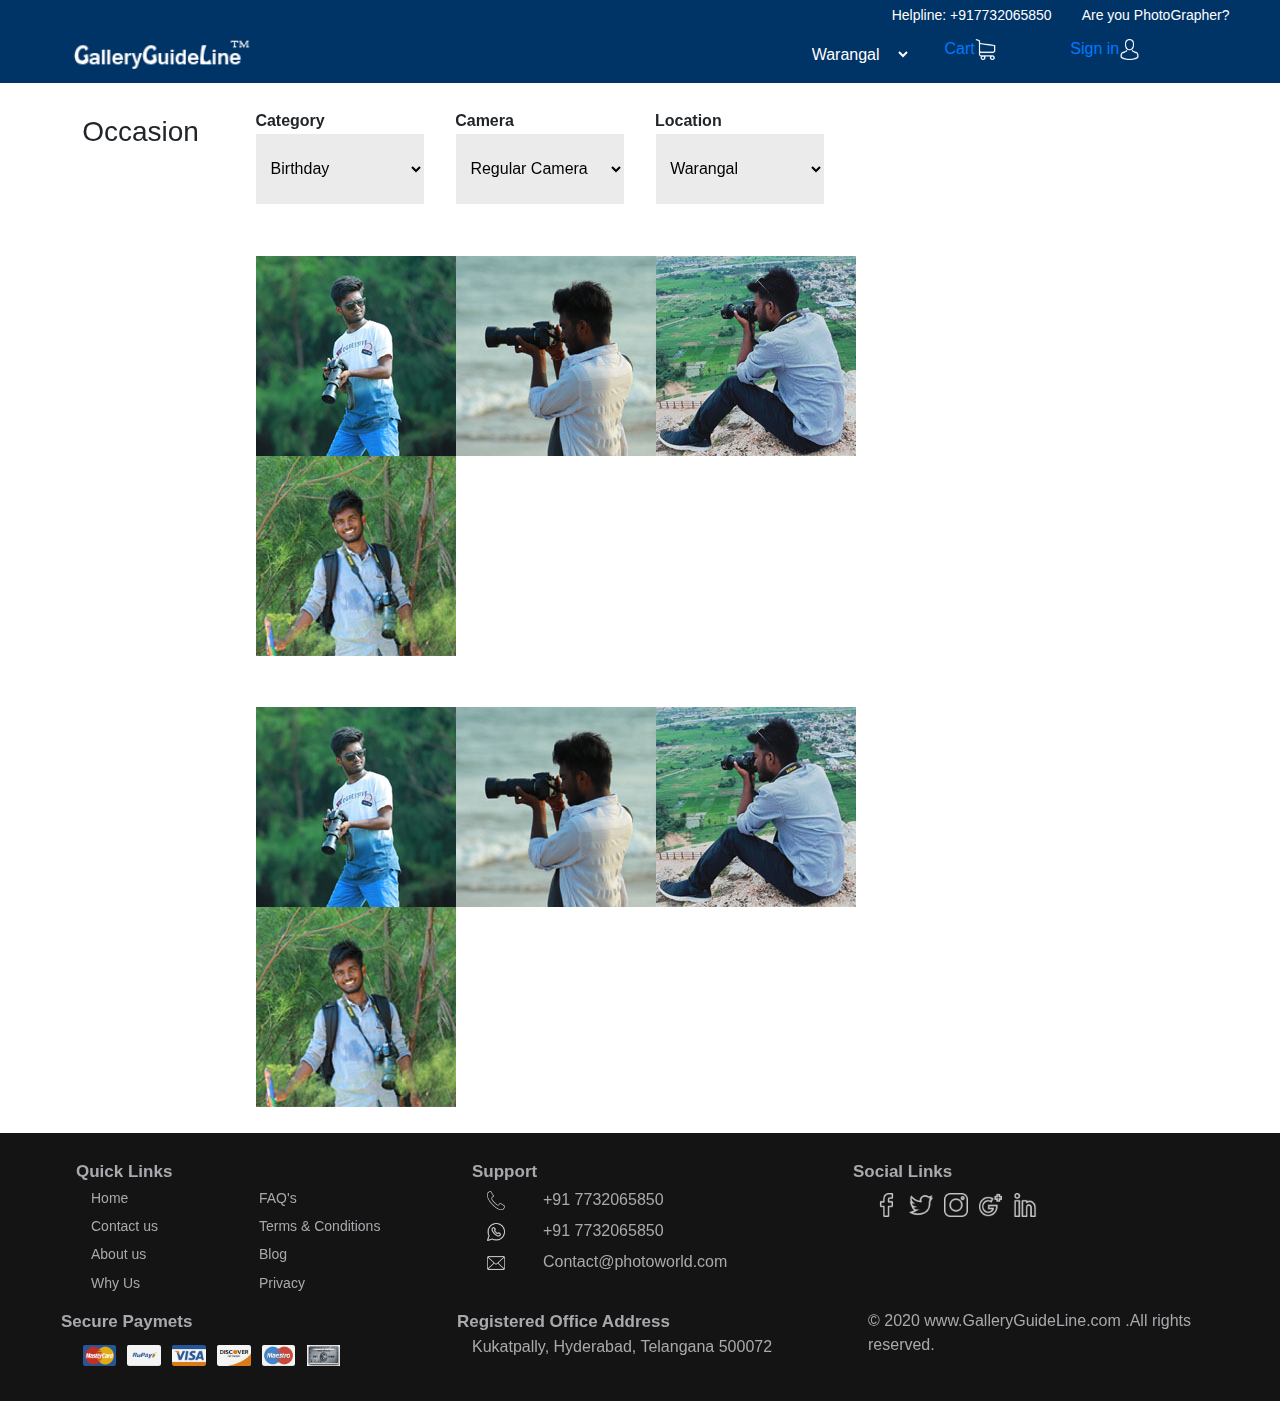
<file: Selectcam.html>
<!DOCTYPE html>
<html lang="en">
  <head>
   <meta charset="utf-8">
   <title>Gallery Guide Line</title>
   <meta name="description" content="Gallery Guide Line">
    
    <meta name="viewport" content="width=device-width, initial-scale=1, minimum-scale=1, maximum-scale=1">
    
   <link rel="stylesheet" type="text/css" href="index.css">

     <link rel="stylesheet" href="https://maxcdn.bootstrapcdn.com/bootstrap/4.3.1/css/bootstrap.min.css">

  </head>
    
  <body>

<!-- navbar -->


  <div class="main_page-header" id="fixed_header" style="z-index: 9999; position: sticky; top: 0px;"> 
    <div class="header-row1 row">

      <div class="header-row1-helpline col-lg-10 col-md-10 col-xs-10">
        Helpline: <a href="tel:++917732065850" class="are_pic">+917732065850</a>
      </div>

      <div class="header-row1-are-youp col-lg-2 col-md-2 col-xs-2">
        <a href="" class="are_pic">Are you PhotoGrapher?</a>
      </div>

    </div>

    <div class="header-row2 row">

      <div class="header-row2-logo col-lg-3 col-md-3 col-xs-3" style="text-align: center;">
        <img src="images/plogo.png" alt="PhotoWorld" title="PhotoWorld" class="logo">
      </div>

      <div class="header-row2 col-lg-4 col-md-4 col-xs-4" style="padding-top: 11px">
        
      </div>

     <div class="header-row2 col-lg-5 col-md-5 col-xs-5 row">
      <div class="header-row2-cart col-lg-4 col-md-4 col-xs-4">
        <select class="sel-w">
          <option>Warangal</option>
          <option>Hyderabad</option>
          <option>Karimnagar</option>
        </select>
      </div>

      <div class="header-row2-cart col-lg-3 col-md-3 col-xs-3">
        <a href="" class="ca-rt">Cart</a><img src="images/cart.png" width="21" height="21">
      </div>

      <div class="header-row2-cart col-lg-3 col-md-3 col-xs-3">
        <a href="" class="sig-in">Sign in</a><img src="images/avatar.png"width="21" height="21">
      </div>
     </div> 
    </div>
  </div> 
  
<!-- navbar End-->


<!-- Oaccasion -->
  <div class="container-page_2"> 
    <div class="row col-lg-12 col-md-12 col-sm-12">

     <div class="col-lg-2 col-md-2 col-sm-2" style="text-align: center;">
       <h3 class="P-Occtex">Occasion</h3>
     </div>

     <div class="col-lg-2 col-md-2 col-sm-2 ">
      <div class="Ct-ptexW">
        Category
      </div>
       <select class="page_2op">
         <option>Birthday</option>
         <option>Marriage</option>
         <option>Reception</option>
         <option>Engagement</option>
         <option>Anniversary</option>
         <option>Baby Shower</option>
         <option>Baby Name</option>
         <option>Reunions</option>
         <option>Partys</option>
         <option>OutDore</option>
         <option>WeddingPackage</option>
       </select>
     </div>

     <div class="col-lg-2 col-md-2 col-sm-2 ">
      <div class="Ct-ptexW">
        Camera
      </div>
       <select class="page_2op">
         <option><a href="#Regcam">Regular Camera</a></option>
         <option><a href="#Regvide"> Regular Video</a></option>
         <option>Candy Camera</option>
         <option>DroneCamera</option>
         <option>Rent Camera</option>
         <option>Album Editing</option>
         <option>Video Editing</option>
         <option>LED Screen</option>
       </select>
     </div>

     <div class="col-lg-2 col-md-2 col-sm-2">
      <div class="Ct-ptexW">
        Location
      </div>
       <select class="page_2op">
         <option>Warangal</option>
         <option>Hyderabad</option>
         <option>Karimnagar</option>
       </select>
     </div>
    </div>
  </div>
<!-- Oaccasion End-->


<!-- Popular Photogrphers -->

   <div class="popphoto-main" id="Regcam">
     <div class="box">
      <a href="photopage.html" target="_blank">
       <div class="imgbx">
         <img src="images/pc1.jpg">
       </div>
       <div class="popphoto">
         <div>
           <h2>Nagavamshi G</h2>
           <p>Regular Photogra</p>
         </div>
       </div>
      </a>
     </div>

     <div class="box">
       <div class="imgbx">
         <img src="images/pc2.jpg">
       </div>
       <div class="popphoto">
         <div>
           <h2>Vamshi</h2>
           <p>Video Photogra</p>
         </div>
       </div>
     </div>

     <div class="box">
       <div class="imgbx">
         <img src="images/pc3.jpg">
       </div>
       <div class="popphoto">
         <div>
           <h2>Naga G</h2>
           <p>Candy Photogra</p>
         </div>
       </div>
     </div>

     <div class="box">
       <div class="imgbx">
         <img src="images/pc4.jpg">
       </div>
       <div class="popphoto">
         <div>
           <h2>Gaddam</h2>
           <p>Drone Photogra</p>
         </div>
       </div>
     </div>

   </div>
<!-- Popular Photogrphers End-->

<!-- Popular Photogrphers -->

   <div class="popphoto-main" id="Regvide">
     <div class="box">
       <div class="imgbx">
         <img src="images/pc1.jpg">
       </div>
       <div class="popphoto">
         <div>
           <h2>Nagavamshi G</h2>
           <p>Regular Video</p>
         </div>
       </div>
     </div>

     <div class="box">
       <div class="imgbx">
         <img src="images/pc2.jpg">
       </div>
       <div class="popphoto">
         <div>
           <h2>Vamshi</h2>
           <p>Video Photogra</p>
         </div>
       </div>
     </div>

     <div class="box">
       <div class="imgbx">
         <img src="images/pc3.jpg">
       </div>
       <div class="popphoto">
         <div>
           <h2>Naga G</h2>
           <p>Candy Photogra</p>
         </div>
       </div>
     </div>

     <div class="box">
       <div class="imgbx">
         <img src="images/pc4.jpg">
       </div>
       <div class="popphoto">
         <div>
           <h2>Gaddam</h2>
           <p>Drone Photogra</p>
         </div>
       </div>
     </div>

   </div>
<!-- Popular Photogrphers End-->

<!-- Footer -->
 <div class="main_page-footer row col-lg-12 col-md-12 col-sm-12 pad-0 hidden-xs ng-scope">
  <div class="inner_foot col-lg-12 col-md-12 col-sm-12">
   <div class="row col-lg-12 col-md-12 col-sm-12 pad-0">

    <div class="col-lg-4 col-md-4 col-sm-4">
     <div class="foot-titile col-lg-12 col-md-12 col-sm-12">Quick Links</div>
     <div class="row col-lg-12 col-md-12 col-sm-12 foot-link">
      <div class="col-lg-6 col-md-6 col-sm-6 foot-icon">
        <a href="#" class="colo-name">Home</a>
      </div> 
      <div class="col-lg-6 col-md-6 col-sm-6 foot-icon">
        <a href="FAQ's.html" class="colo-name" target="_self">FAQ's</a>
      </div> 
     </div>
     <div class="row col-lg-12 col-md-12 col-sm-12 foot-link">
      <div class="col-lg-6 col-md-6 col-sm-6 foot-icon">
        <a href="Contactus.html" class="colo-name" target="_self">Contact us</a>
      </div> 
      <div class="col-lg-6 col-md-6 col-sm-6 foot-icon">
        <a href="Term's and  Conditions.html" class="colo-name" target="_self">Terms & Conditions</a>
      </div> 
     </div>
     <div class="row col-lg-12 col-md-12 col-sm-12 foot-link">
      <div class="col-lg-6 col-md-6 col-sm-6 foot-icon">
        <a href="Aboutus.html" class="colo-name" target="_self">About us</a>
      </div> 
      <div class="col-lg-6 col-md-6 col-sm-6 foot-icon">
        <a href="" class="colo-name" target="_self">Blog</a>
      </div> 
     </div>
     <div class="row col-lg-12 col-md-12 col-sm-12 foot-link">
      <div class="col-lg-6 col-md-6 col-sm-6 foot-icon">
        <a href="Why us.html" class="colo-name" target="_self">Why Us</a>
      </div> 
      <div class="col-lg-6 col-md-6 col-sm-6 foot-icon">
        <a href="Privacy.html" class="colo-name" target="_self">Privacy</a>
      </div> 
     </div>
    </div>

    <div class="col-lg-4 col-md-4 col-sm-4">
     <div class="foot-titile col-lg-4 col-md-4 col-sm-4">Support</div>
     <div class="row col-lg-12 col-md-12 col-sm-12  foot-link">
       <div class="col-lg-2 col-md-2 col-sm-2 cl-icon">
         <img src="images/clogo.png" class="sup-icon">
       </div>
       <div class="col-lg-10 col-md-10 col-sm-10 pad-0">
         <a href="" class="colo-name">+91 7732065850</a>
       </div>
     </div>
     <div class="row col-lg-12 col-md-12 col-sm-12  foot-link">
       <div class="col-lg-2 col-md-2 col-sm-2 cl-icon">
         <img src="images/wlogo.png" class="sup-icon">
       </div>
       <div class="col-lg-10 col-md-10 col-sm-10 pad-0">
         <a href="" class="colo-name">+91 7732065850</a>
       </div>
     </div>
     <div class="row col-lg-12 col-md-12 col-sm-12  foot-link">
       <div class="col-lg-2 col-md-2 col-sm-2 cl-icon">
         <img src="images/mail.png" class="sup-icon">
       </div>
       <div class="col-lg-10 col-md-10 col-sm-10 pad-0">
         <a href="" class="colo-name">Contact@photoworld.com</a>
       </div>
     </div>
    </div>

    <div class="col-lg-4 col-md-4 col-sm-4">
     <div class="foot-titile">Social Links</div>
     <div class="col-lg-12 col-md-12 col-sm-12 foot-slogo">
       <a href="" class="colo-name" target="_blank">
         <img src="images/facebook.png" class="foot-logo">
       </a>
       <a href="" class="colo-name" target="_blank">
         <img src="images/twitter.png" class="foot-logo">
       </a>
       <a href="" class="colo-name" target="_blank">
         <img src="images/instagram.png" class="foot-logo">
       </a>
       <a href="" class="colo-name" target="_blank">
         <img src="images/logo.png" class="foot-logo">
       </a>
       <a href="" class="colo-name" target="_blank">
         <img src="images/linkedin.png" class="foot-logo">
       </a>
     </div>
    </div>

   </div>

   <div class="row col-lg-12 col-md-12 col-sm-12 pad-0" style="margin-top: 1% !important;">
    <div class="col-lg-4 col-md-4 col-sm-4">
     <div class="foot-titile">Secure Paymets</div>
     <div class="col-lg-12 col-md-12 col-sm-12 foot-slogo">
       <a href="" class="colo-name">
         <img src="images/master_card.png" class="foot-logo1">
       </a>
       <a href="" class="colo-name">
         <img src="images/rupay.png" class="foot-logo1">
       </a>
       <a href="" class="colo-name">
         <img src="images/visa.png" class="foot-logo1">
       </a>
       <a href="" class="colo-name">
         <img src="images/discover.png" class="foot-logo1">
       </a>
       <a href="" class="colo-name">
         <img src="images/maestro.png" class="foot-logo1">
       </a>
       <a href="" class="colo-name">
         <img src="images/american_express.png" class="foot-logo1">
       </a>
     </div>
    </div>

    <div class="col-lg-4 col-md-4 col-sm-4">
     <div class="foot-titile">Registered Office Address</div>
     <div class="row col-lg-12 col-md-12 col-sm-12">
       Kukatpally, Hyderabad, Telangana 500072
     </div>
    </div>

    <div class="col-lg-4 col-md-4 col-sm-4">
     <div class="row col-lg-12 col-md-12 col-sm-12">
      © 2020 www.GalleryGuideLine.com .All rights reserved.
     </div>
    </div>

   </div>

  </div>
 </div> 
<!-- Footer End-->

  </body>

 <script src="https://code.jquery.com/jquery-3.4.1.min.js"></script>

  </body>
</html>
</file>
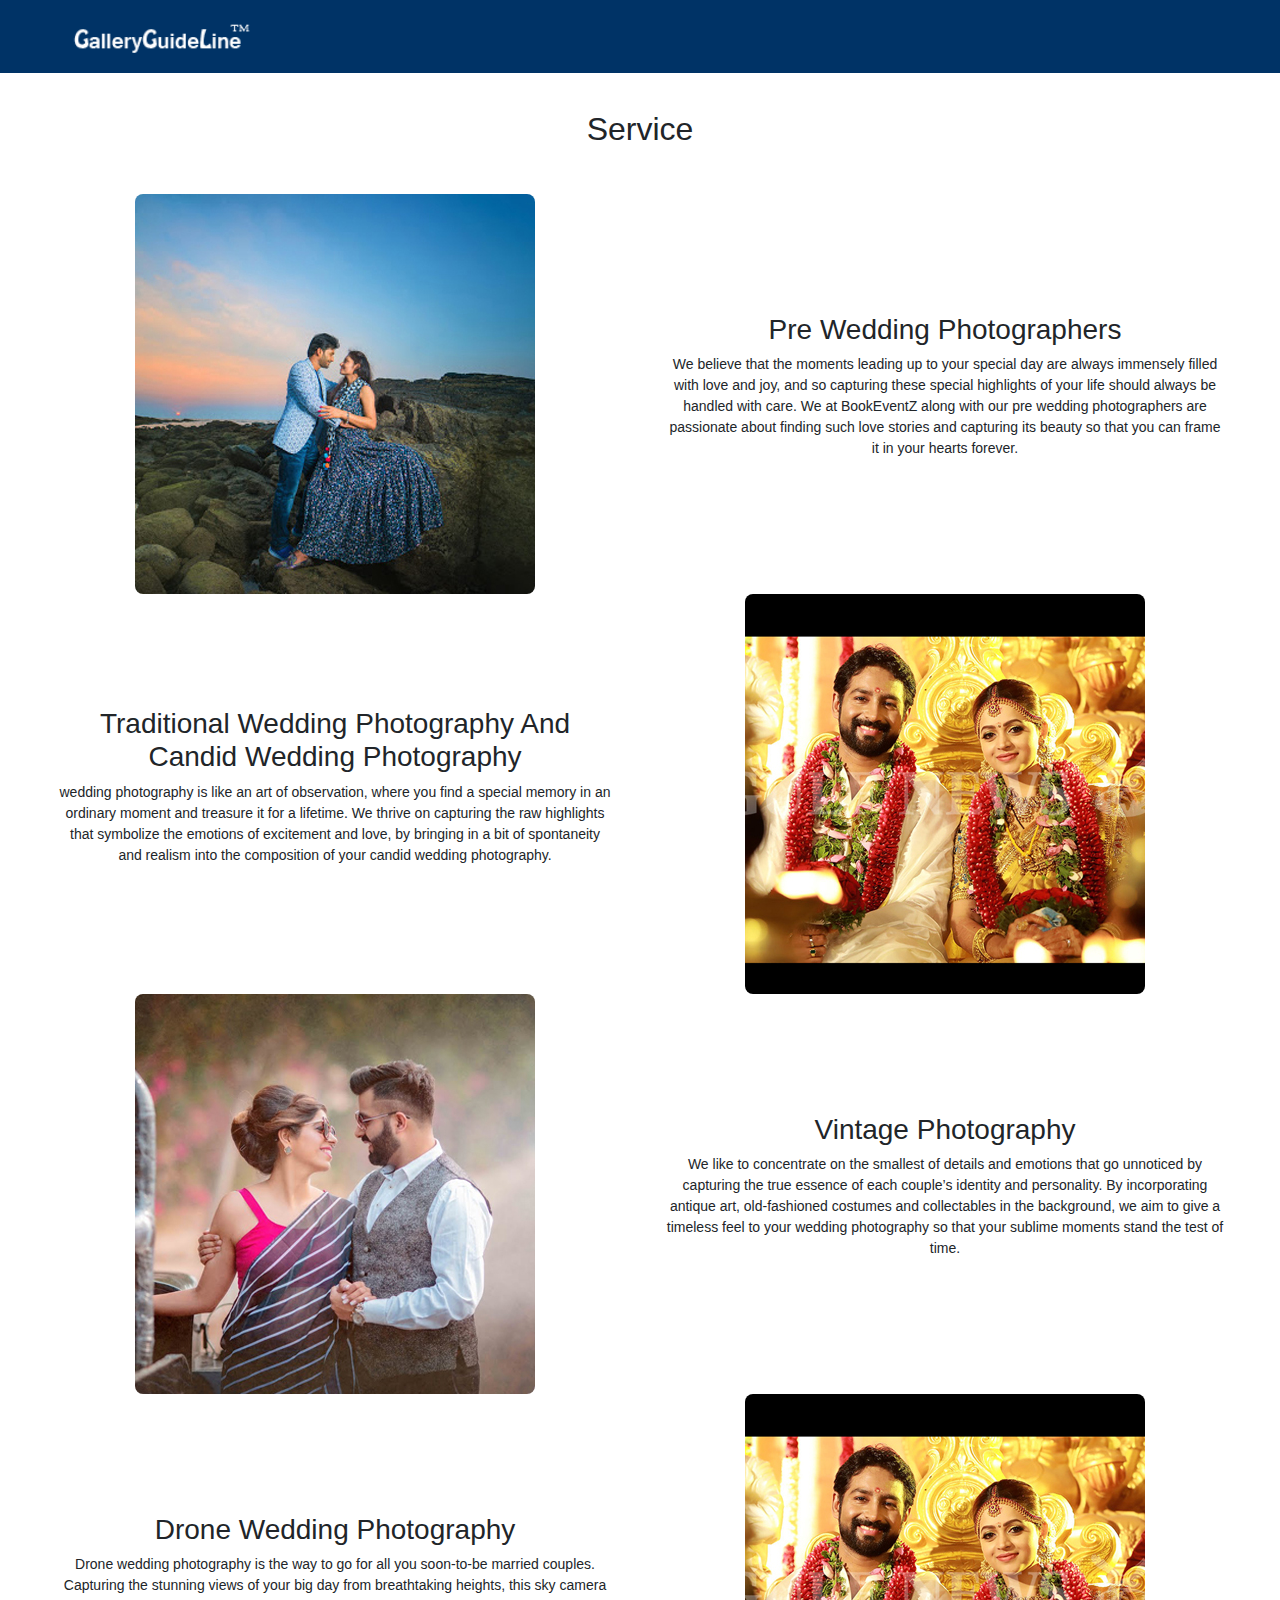
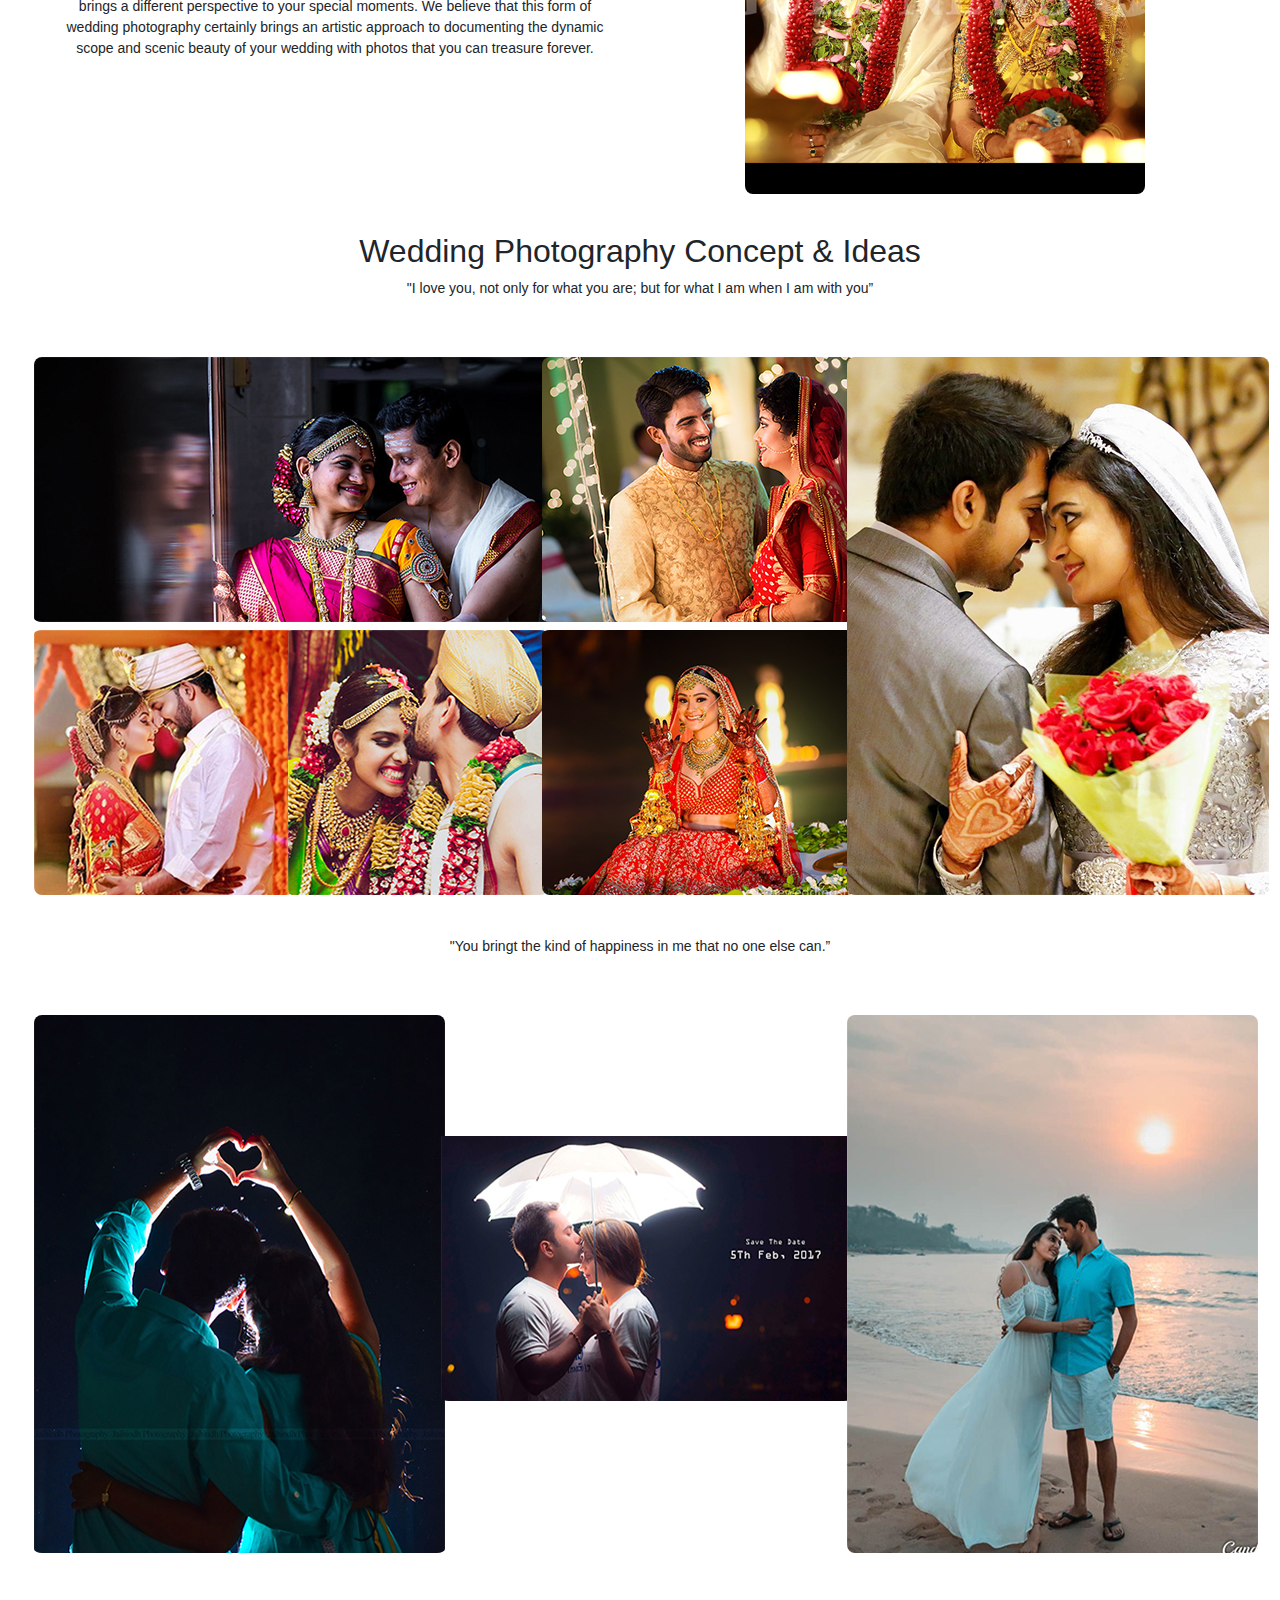
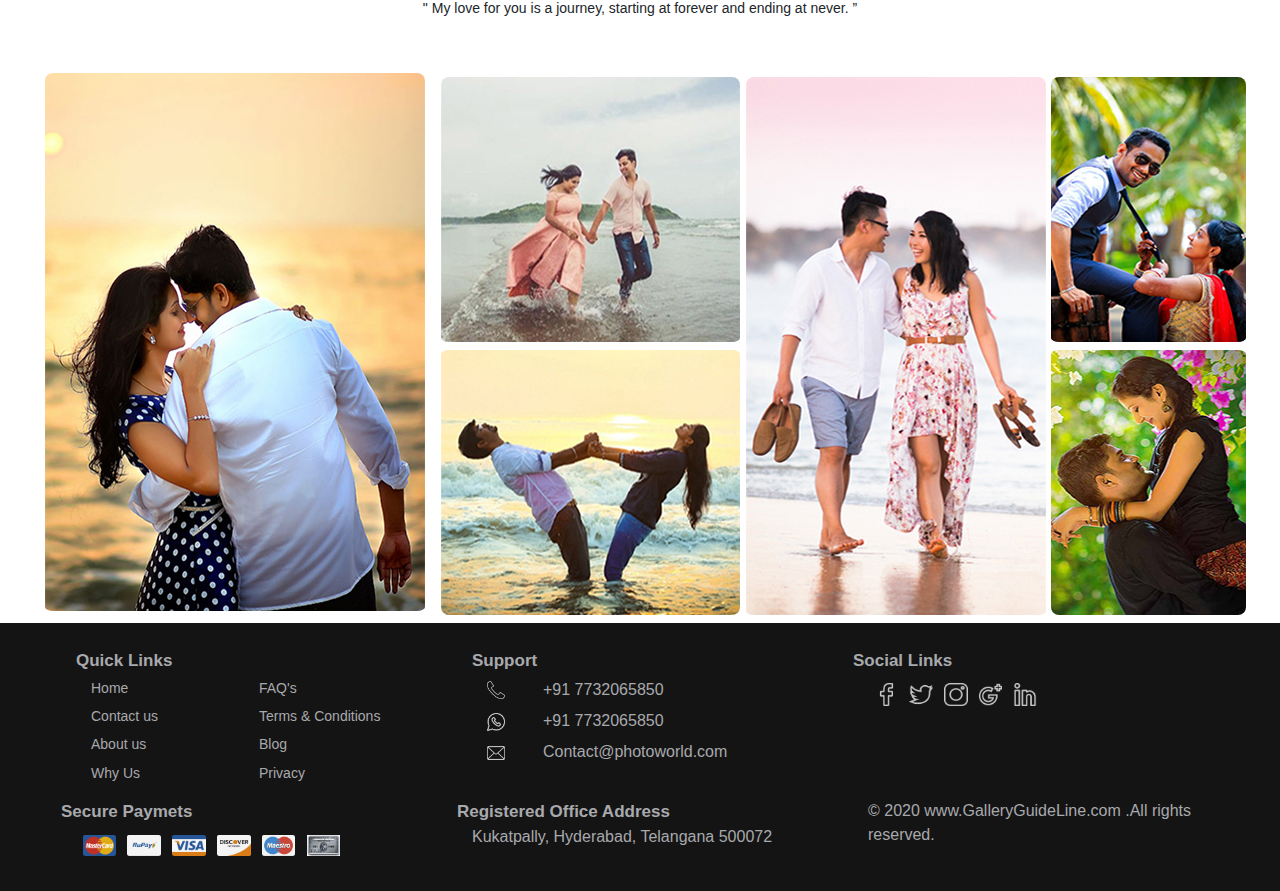
<file: Service.html>
<!DOCTYPE html>
<html lang="en">
  <head>
   <meta charset="utf-8">
   <title>Services-GGL</title>
   <meta name="description" content="Gallery Guide Line">
    
    <meta name="viewport" content="width=device-width, initial-scale=1, minimum-scale=1, maximum-scale=1">
    
   <link rel="stylesheet" type="text/css" href="footerlinks.css">

  <link rel="stylesheet" href="https://maxcdn.bootstrapcdn.com/bootstrap/4.4.1/css/bootstrap.min.css">
  <script src="https://ajax.googleapis.com/ajax/libs/jquery/3.4.1/jquery.min.js"></script>
  <script src="https://cdnjs.cloudflare.com/ajax/libs/popper.js/1.16.0/umd/popper.min.js"></script>
  <script src="https://maxcdn.bootstrapcdn.com/bootstrap/4.4.1/js/bootstrap.min.js"></script>

  </head>
    
  <body>

<!-- navbar -->


  <div class="main_page-header" id="fixed_header" style="z-index: 9999; position: sticky; top: 0px;"> 

    <div class="header-row2 row">

      <div class="header-row2-logo col-lg-3 col-md-3 col-xs-3" style="text-align: center;">
        <img src="images/plogo.png" alt="GalleryGuideLine" title="Gallery Guide Line" class="logo">
      </div>

      <div class="header-row2 col-lg-4 col-md-4 col-xs-4" style="padding-top: 11px">
      </div>

     <div class="header-row2 col-lg-5 col-md-5 col-xs-5 row">
     </div> 
    </div>
  </div> 
  
<!-- navbar End-->

<!-- service -->

  <div class="row col-lg-12 col-md-12 col-sm-12">
   <div class="col-lg-12 col-md-12 col-sm-12 serv-titile">
     <h2>Service</h2>
   </div> 

   <div class="row col-lg-12 col-md-12 col-sm-12 container-serv">

     <div class="col-lg-6 col-md-6 col-sm-12 card-serv">
       <div class="img-serv">
         <img src="images/photo3.jpg">
       </div>
     </div>

     <div class="col-lg-6 col-md-6 col-sm-12 card-serv">
       <div class="content-serv">
         <h3>Pre Wedding Photographers</h3>
         <p>We believe that the moments leading up to your special day are always 
            immensely filled with love and joy, and so capturing these special highlights 
            of your life should always be handled with care. We at BookEventZ along with 
            our pre wedding photographers are passionate about finding such love stories 
            and capturing its beauty so that you can frame it in your hearts forever.
          </p>
       </div>
     </div>

   </div>

   <div class="row col-lg-12 col-md-12 col-sm-12 container-serv">
    
    <div class="col-lg-6 col-md-6 col-sm-12 card-serv">
       <div class="content-serv">
         <h3>Traditional Wedding Photography And Candid Wedding Photography</h3>
         <p>wedding photography is like an art of observation, where you find a special 
            memory in an ordinary moment and treasure it for a lifetime. We thrive on 
            capturing the raw highlights that symbolize the emotions of excitement and 
            love, by bringing in a bit of spontaneity and realism into the composition of 
            your candid wedding photography.
          </p>
       </div>
     </div>

     <div class="col-lg-6 col-md-6 col-sm-12 card-serv">
       <div class="img-serv">
         <img src="images/photo4.jpg">
       </div>
     </div>

   </div>

   <div class="row col-lg-12 col-md-12 col-sm-12 container-serv">

     <div class="col-lg-6 col-md-6 col-sm-12 card-serv">
       <div class="img-serv">
         <img src="images/photo5.jpg">
       </div>
     </div>

     <div class="col-lg-6 col-md-6 col-sm-12 card-serv ">
       <div class="content-serv">
         <h3>Vintage Photography </h3>
         <p>We like to concentrate on the smallest of details and emotions that go
            unnoticed by capturing the true essence of each couple’s identity and 
            personality. By incorporating antique art, old-fashioned costumes and 
            collectables in the background, we aim to give a timeless feel to your 
            wedding photography so that your sublime moments stand the test of time.
          </p>
       </div>
     </div>

   </div>

   <div class="row col-lg-12 col-md-12 col-sm-12 container-serv">
    
    <div class="col-lg-6 col-md-6 col-sm-12 card-serv">
       <div class="content-serv">
         <h3>Drone Wedding Photography</h3>
         <p>Drone wedding photography is the way to go for all you soon-to-be 
            married couples. Capturing the stunning views of your big day from 
            breathtaking heights, this sky camera brings a different perspective 
            to your special moments. We believe that this form of wedding 
            photography certainly brings an artistic approach to documenting the 
            dynamic scope and scenic beauty of your wedding with photos that you 
            can treasure forever.
          </p>
       </div>
     </div>

     <div class="col-lg-6 col-md-6 col-sm-12 card-serv">
       <div class="img-serv">
         <img src="images/photo4.jpg">
       </div>
     </div>

   </div>

  </div>

  <div class="row col-lg-12 col-md-12 col-sm-12">
    <div class="col-lg-12 col-md-12 col-sm-12 serv-titile">
      <h2>Wedding Photography Concept & Ideas</h2>
      <p>"I love you, not only for what you are; but for what I am when I am with you”</p>
    </div>

    <div class="row col-lg-12 col-md-12 col-sm-12">
     <div class="col-lg-5 col-md-5 col-sm-5 pad-1">
      <div class="serv-ImgBx">
        <img src="images/servphoto1.jpg" style="padding-bottom: 4px;">
      </div>

      <div class="row col-lg-12 col-md-12 col-sm-6" style="padding: 0px !important">
        <div class="col-lg-6 col-md-6 col-sm-6"style="padding: 0px !important">
          <div class="serv-ImgBx">
           <img src="images/servphoto2.jpg" style="padding-top: 4px;"> 
          </div>
        </div>

        <div class="col-lg-6 col-md-6 col-sm-6"style="padding: 0px !important">
          <div class="serv-ImgBx">
           <img src="images/servphoto3.jpg" style="padding-top: 4px; padding-left: 4px;"> 
          </div>
        </div>
      </div>
     </div>

     <div class="col-lg-3 col-md-3 col-sm-3 pad-1">
      <div class="serv-ImgBx">
        <img src="images/servphoto4.jpg" style="padding-bottom: 4px;">
      </div>
      <div class="row col-lg-12 col-md-12 col-sm-12" style="padding: 0px !important">
        <div class="serv-ImgBx">
          <img src="images/servphoto5.jpg" style="padding-top: 4px;">
        </div>
      </div>
     </div>

     <div class="col-lg-4 col-md-4 col-sm-4 pad-1">
      <div class="serv-ImgBx">
        <img src="images/servphoto6.jpg">
      </div>
     </div>
     

  </div>
  </div>

  <div class="row col-lg-12 col-md-12 col-sm-12">
    <div class="col-lg-12 col-md-12 col-sm-12 serv-titile">
      <p>"You bringt the kind of happiness in me that no one else can.”</p>
    </div>

    <div class="row col-lg-12 col-md-12 col-sm-12">
     <div class="col-lg-4 col-md-4 col-sm-4 pad-1">
      <div class="serv-ImgBx">
        <img src="images/servphoto21.jpg" style="padding-bottom: 4px;">
      </div>
     </div>

     <div class="col-lg-4 col-md-4 col-sm-4 pad-1">
      <div class="serv-ImgBx">
        <img src="images/servphoto22.jpg" style="padding-top: 121px; padding-bottom: 4px;">
      </div>
     </div>

     <div class="col-lg-4 col-md-4 col-sm-4 pad-1">
      <div class="serv-ImgBx">
        <img src="images/servphoto23.jpg">
      </div>
     </div>
     
  </div>
  </div>

  
  <div class="row col-lg-12 col-md-12 col-sm-12">
    <div class="col-lg-12 col-md-12 col-sm-12 serv-titile">
      <p>" My love for you is a journey, starting at forever and ending at never. ”</p>
    </div>

    <div class="row col-lg-12 col-md-12 col-sm-12">
     <div class="col-lg-4 col-md-4 col-sm-4 pad-4">
      <div class="serv-ImgBx">
        <img src="images/servphoto16.jpg" style="padding-bottom: 4px;">
      </div>
     </div>

     <div class="col-lg-3 col-md-3 col-sm-3 pad-1">
      <div class="serv-ImgBx">
        <img src="images/servphoto12.jpg" style="padding-bottom: 4px;">
      </div>
      <div class="row col-lg-12 col-md-12 col-sm-12" style="padding: 0px !important">
        <div class="serv-ImgBx">
          <img src="images/servphoto15.jpg" style="padding-top: 4px;">
        </div>
      </div>
     </div>

     <div class="col-lg-3 col-md-3 col-sm-3 pad-1">
      <div class="serv-ImgBx">
        <img src="images/servphoto11.jpg" style="padding-bottom: 4px;">
      </div>
     </div>

     <div class="col-lg-2 col-md-2 col-sm-2 pad-1">
      <div class="serv-ImgBx">
        <img src="images/servphoto14.jpg" style="padding-bottom: 4px;">
      </div>
      <div class="row col-lg-12 col-md-12 col-sm-12" style="padding: 0px !important">
        <div class="serv-ImgBx">
          <img src="images/servphoto13.jpg" style="padding-top: 4px;">
        </div>
      </div>
     </div>
     
  </div>

</div>



<!-- End service -->


<!-- Footer -->
 <div class="main_page-footer row col-lg-12 col-md-12 col-sm-12 pad-0 hidden-xs ng-scope">
  <div class="inner_foot col-lg-12 col-md-12 col-sm-12">
   <div class="row col-lg-12 col-md-12 col-sm-12 pad-0">

    <div class="col-lg-4 col-md-4 col-sm-4">
     <div class="foot-titile col-lg-12 col-md-12 col-sm-12">Quick Links</div>
     <div class="row col-lg-12 col-md-12 col-sm-12 foot-link">
      <div class="col-lg-6 col-md-6 col-sm-6 foot-icon">
        <a href="#" class="colo-name">Home</a>
      </div> 
      <div class="col-lg-6 col-md-6 col-sm-6 foot-icon">
        <a href="FAQ's.html" class="colo-name" target="_self">FAQ's</a>
      </div> 
     </div>
     <div class="row col-lg-12 col-md-12 col-sm-12 foot-link">
      <div class="col-lg-6 col-md-6 col-sm-6 foot-icon">
        <a href="Contactus.html" class="colo-name" target="_self">Contact us</a>
      </div> 
      <div class="col-lg-6 col-md-6 col-sm-6 foot-icon">
        <a href="Term's and  Conditions.html" class="colo-name" target="_self">Terms & Conditions</a>
      </div> 
     </div>
     <div class="row col-lg-12 col-md-12 col-sm-12 foot-link">
      <div class="col-lg-6 col-md-6 col-sm-6 foot-icon">
        <a href="Aboutus.html" class="colo-name" target="_self">About us</a>
      </div> 
      <div class="col-lg-6 col-md-6 col-sm-6 foot-icon">
        <a href="" class="colo-name" target="_self">Blog</a>
      </div> 
     </div>
     <div class="row col-lg-12 col-md-12 col-sm-12 foot-link">
      <div class="col-lg-6 col-md-6 col-sm-6 foot-icon">
        <a href="Why us.html" class="colo-name" target="_self">Why Us</a>
      </div> 
      <div class="col-lg-6 col-md-6 col-sm-6 foot-icon">
        <a href="Privacy.html" class="colo-name" target="_self">Privacy</a>
      </div> 
     </div>
    </div>

    <div class="col-lg-4 col-md-4 col-sm-4">
     <div class="foot-titile col-lg-4 col-md-4 col-sm-4">Support</div>
     <div class="row col-lg-12 col-md-12 col-sm-12  foot-link">
       <div class="col-lg-2 col-md-2 col-sm-2 cl-icon">
         <img src="images/clogo.png" class="sup-icon">
       </div>
       <div class="col-lg-10 col-md-10 col-sm-10 pad-0">
         <a href="" class="colo-name">+91 7732065850</a>
       </div>
     </div>
     <div class="row col-lg-12 col-md-12 col-sm-12  foot-link">
       <div class="col-lg-2 col-md-2 col-sm-2 cl-icon">
         <img src="images/wlogo.png" class="sup-icon">
       </div>
       <div class="col-lg-10 col-md-10 col-sm-10 pad-0">
         <a href="" class="colo-name">+91 7732065850</a>
       </div>
     </div>
     <div class="row col-lg-12 col-md-12 col-sm-12  foot-link">
       <div class="col-lg-2 col-md-2 col-sm-2 cl-icon">
         <img src="images/mail.png" class="sup-icon">
       </div>
       <div class="col-lg-10 col-md-10 col-sm-10 pad-0">
         <a href="" class="colo-name">Contact@photoworld.com</a>
       </div>
     </div>
    </div>

    <div class="col-lg-4 col-md-4 col-sm-4">
     <div class="foot-titile">Social Links</div>
     <div class="col-lg-12 col-md-12 col-sm-12 foot-slogo">
       <a href="" class="colo-name" target="_blank">
         <img src="images/facebook.png" class="foot-logo">
       </a>
       <a href="" class="colo-name" target="_blank">
         <img src="images/twitter.png" class="foot-logo">
       </a>
       <a href="" class="colo-name" target="_blank">
         <img src="images/instagram.png" class="foot-logo">
       </a>
       <a href="" class="colo-name" target="_blank">
         <img src="images/logo.png" class="foot-logo">
       </a>
       <a href="" class="colo-name" target="_blank">
         <img src="images/linkedin.png" class="foot-logo">
       </a>
     </div>
    </div>

   </div>

   <div class="row col-lg-12 col-md-12 col-sm-12 pad-0" style="margin-top: 1% !important;">
    <div class="col-lg-4 col-md-4 col-sm-4">
     <div class="foot-titile">Secure Paymets</div>
     <div class="col-lg-12 col-md-12 col-sm-12 foot-slogo">
       <a href="" class="colo-name">
         <img src="images/master_card.png" class="foot-logo1">
       </a>
       <a href="" class="colo-name">
         <img src="images/rupay.png" class="foot-logo1">
       </a>
       <a href="" class="colo-name">
         <img src="images/visa.png" class="foot-logo1">
       </a>
       <a href="" class="colo-name">
         <img src="images/discover.png" class="foot-logo1">
       </a>
       <a href="" class="colo-name">
         <img src="images/maestro.png" class="foot-logo1">
       </a>
       <a href="" class="colo-name">
         <img src="images/american_express.png" class="foot-logo1">
       </a>
     </div>
    </div>

    <div class="col-lg-4 col-md-4 col-sm-4">
     <div class="foot-titile">Registered Office Address</div>
     <div class="row col-lg-12 col-md-12 col-sm-12">
       Kukatpally, Hyderabad, Telangana 500072
     </div>
    </div>

    <div class="col-lg-4 col-md-4 col-sm-4">
     <div class="row col-lg-12 col-md-12 col-sm-12">
      © 2020 www.GalleryGuideLine.com .All rights reserved.
     </div>
    </div>

   </div>

  </div>
 </div> 
<!-- Footer End-->

  </body>

 <script src="https://code.jquery.com/jquery-3.4.1.min.js"></script>

  </body>
</html>
</file>
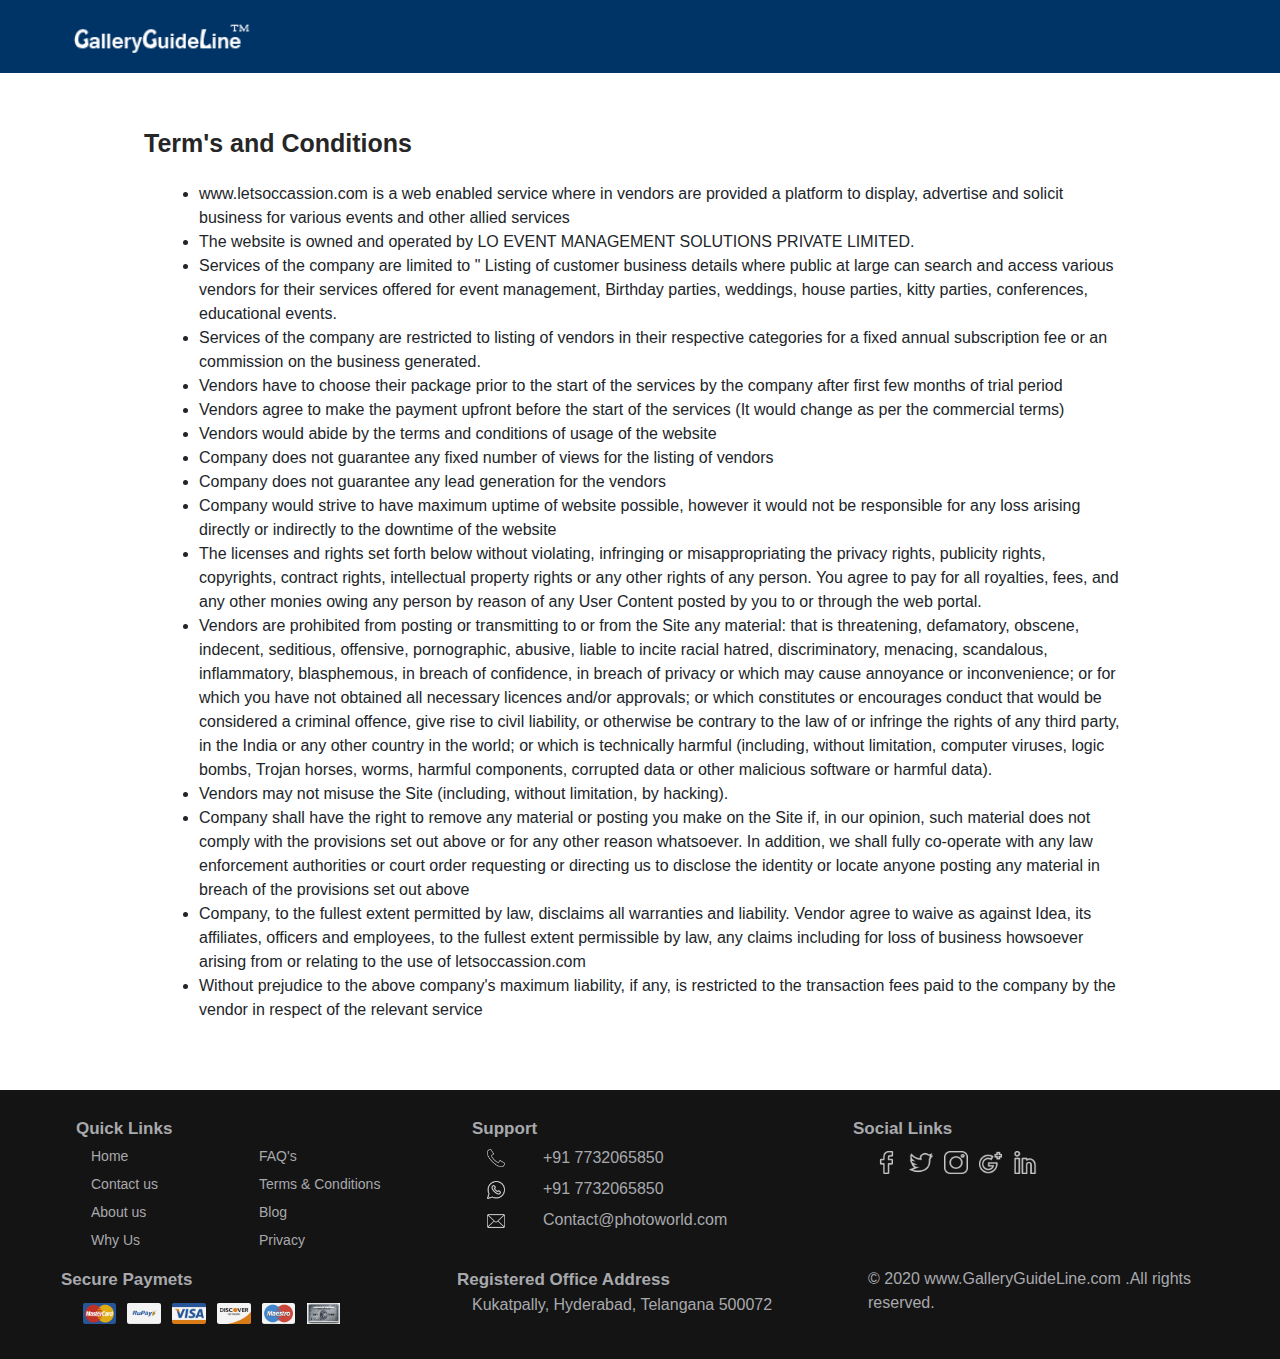
<file: Term's and  Conditions.html>
<!DOCTYPE html>
<html lang="en">
  <head>
   <meta charset="utf-8">
   <title>Term's & Conditions-GGL</title>
   <meta name="description" content="Gallery Guide Line">
    
    <meta name="viewport" content="width=device-width, initial-scale=1, minimum-scale=1, maximum-scale=1">
    
   <link rel="stylesheet" type="text/css" href="footerlinks.css">

     <link rel="stylesheet" href="https://maxcdn.bootstrapcdn.com/bootstrap/4.3.1/css/bootstrap.min.css">

  </head>
    
  <body>

<!-- navbar -->


  <div class="main_page-header" id="fixed_header" style="z-index: 9999; position: sticky; top: 0px;"> 

    <div class="header-row2 row">

      <div class="header-row2-logo col-lg-3 col-md-3 col-xs-3" style="text-align: center;">
        <img src="images/plogo.png" alt="GalleryGuideLine" title="Gallery Guide Line" class="logo">
      </div>

      <div class="header-row2 col-lg-4 col-md-4 col-xs-4" style="padding-top: 11px">
      </div>

     <div class="header-row2 col-lg-5 col-md-5 col-xs-5 row">
     </div> 
    </div>
  </div> 
  
<!-- navbar End-->

<!-- Term's and Conditions -->

  <div class="row col-lg-12 col-md-12 col-sm-12 Why-inner">

    <div class="col-lg-12 col-md-12 col-sm-12 Why-titile">
      Term's and Conditions
    </div>
    
     <div class="col-lg-12 col-md-12 col-sm-12">
       <ul>
         <li> www.letsoccassion.com is a web enabled service where in vendors are provided a platform to display, advertise and solicit business for various events and other allied services</li>
         <li>The website is owned and operated by LO EVENT MANAGEMENT SOLUTIONS PRIVATE LIMITED.</li>
         <li> Services of the company are limited to " Listing of customer business details where public at large can search and access various vendors for their services offered for event management, Birthday parties, weddings, house parties, kitty parties, conferences, educational events.</li>
         <li>Services of the company are restricted to listing of vendors in their respective categories for a fixed annual subscription fee or an commission on the business generated.</li>
         <li>Vendors have to choose their package prior to the start of the services by the company after first few months of trial period</li>
         <li>Vendors agree to make the payment upfront before the start of the services (It would change as per the commercial terms)</li>
         <li>Vendors would abide by the terms and conditions of usage of the website</li>
         <li> Company does not guarantee any fixed number of views for the listing of vendors</li>
         <li>Company does not guarantee any lead generation for the vendors</li>
         <li>Company would strive to have maximum uptime of website possible, however it would not be responsible for any loss arising directly or indirectly to the downtime of the website</li>
         <li>The licenses and rights set forth below without violating, infringing or misappropriating the privacy rights, publicity rights, copyrights, contract rights, intellectual property rights or any other rights of any person. You agree to pay for all royalties, fees, and any other monies owing any person by reason of any User Content posted by you to or through the web portal.</li>
         <li>Vendors are prohibited from posting or transmitting to or from the Site any material: that is threatening, defamatory, obscene, indecent, seditious, offensive, pornographic, abusive, liable to incite racial hatred, discriminatory, menacing, scandalous, inflammatory, blasphemous, in breach of confidence, in breach of privacy or which may cause annoyance or inconvenience; or for which you have not obtained all necessary licences and/or approvals; or which constitutes or encourages conduct that would be considered a criminal offence, give rise to civil liability, or otherwise be contrary to the law of or infringe the rights of any third party, in the India or any other country in the world; or which is technically harmful (including, without limitation, computer viruses, logic bombs, Trojan horses, worms, harmful components, corrupted data or other malicious software or harmful data).</li>
         <li>Vendors may not misuse the Site (including, without limitation, by hacking).</li>
         <li>Company shall have the right to remove any material or posting you make on the Site if, in our opinion, such material does not comply with the provisions set out above or for any other reason whatsoever. In addition, we shall fully co-operate with any law enforcement authorities or court order requesting or directing us to disclose the identity or locate anyone posting any material in breach of the provisions set out above</li>
         <li>Company, to the fullest extent permitted by law, disclaims all warranties and liability. Vendor agree to waive as against Idea, its affiliates, officers and employees, to the fullest extent permissible by law, any claims including for loss of business howsoever arising from or relating to the use of letsoccassion.com</li>
         <li>Without prejudice to the above company's maximum liability, if any, is restricted to the transaction fees paid to the company by the vendor in respect of the relevant service</li>
         
       </ul>
     </div>
    
     
  </div>

<!-- Term's and Conditions End-->


<!-- Footer -->
 <div class="main_page-footer row col-lg-12 col-md-12 col-sm-12 pad-0 hidden-xs ng-scope">
  <div class="inner_foot col-lg-12 col-md-12 col-sm-12">
   <div class="row col-lg-12 col-md-12 col-sm-12 pad-0">

    <div class="col-lg-4 col-md-4 col-sm-4">
     <div class="foot-titile col-lg-12 col-md-12 col-sm-12">Quick Links</div>
     <div class="row col-lg-12 col-md-12 col-sm-12 foot-link">
      <div class="col-lg-6 col-md-6 col-sm-6 foot-icon">
        <a href="#" class="colo-name">Home</a>
      </div> 
      <div class="col-lg-6 col-md-6 col-sm-6 foot-icon">
        <a href="FAQ's.html" class="colo-name" target="_self">FAQ's</a>
      </div> 
     </div>
     <div class="row col-lg-12 col-md-12 col-sm-12 foot-link">
      <div class="col-lg-6 col-md-6 col-sm-6 foot-icon">
        <a href="Contactus.html" class="colo-name" target="_self">Contact us</a>
      </div> 
      <div class="col-lg-6 col-md-6 col-sm-6 foot-icon">
        <a href="Term's and  Conditions.html" class="colo-name" target="_self">Terms & Conditions</a>
      </div> 
     </div>
     <div class="row col-lg-12 col-md-12 col-sm-12 foot-link">
      <div class="col-lg-6 col-md-6 col-sm-6 foot-icon">
        <a href="Aboutus.html" class="colo-name" target="_self">About us</a>
      </div> 
      <div class="col-lg-6 col-md-6 col-sm-6 foot-icon">
        <a href="" class="colo-name" target="_self">Blog</a>
      </div> 
     </div>
     <div class="row col-lg-12 col-md-12 col-sm-12 foot-link">
      <div class="col-lg-6 col-md-6 col-sm-6 foot-icon">
        <a href="Why us.html" class="colo-name" target="_self">Why Us</a>
      </div> 
      <div class="col-lg-6 col-md-6 col-sm-6 foot-icon">
        <a href="Privacy.html" class="colo-name" target="_self">Privacy</a>
      </div> 
     </div>
    </div>

    <div class="col-lg-4 col-md-4 col-sm-4">
     <div class="foot-titile col-lg-4 col-md-4 col-sm-4">Support</div>
     <div class="row col-lg-12 col-md-12 col-sm-12  foot-link">
       <div class="col-lg-2 col-md-2 col-sm-2 cl-icon">
         <img src="images/clogo.png" class="sup-icon">
       </div>
       <div class="col-lg-10 col-md-10 col-sm-10 pad-0">
         <a href="" class="colo-name">+91 7732065850</a>
       </div>
     </div>
     <div class="row col-lg-12 col-md-12 col-sm-12  foot-link">
       <div class="col-lg-2 col-md-2 col-sm-2 cl-icon">
         <img src="images/wlogo.png" class="sup-icon">
       </div>
       <div class="col-lg-10 col-md-10 col-sm-10 pad-0">
         <a href="" class="colo-name">+91 7732065850</a>
       </div>
     </div>
     <div class="row col-lg-12 col-md-12 col-sm-12  foot-link">
       <div class="col-lg-2 col-md-2 col-sm-2 cl-icon">
         <img src="images/mail.png" class="sup-icon">
       </div>
       <div class="col-lg-10 col-md-10 col-sm-10 pad-0">
         <a href="" class="colo-name">Contact@photoworld.com</a>
       </div>
     </div>
    </div>

    <div class="col-lg-4 col-md-4 col-sm-4">
     <div class="foot-titile">Social Links</div>
     <div class="col-lg-12 col-md-12 col-sm-12 foot-slogo">
       <a href="" class="colo-name" target="_blank">
         <img src="images/facebook.png" class="foot-logo">
       </a>
       <a href="" class="colo-name" target="_blank">
         <img src="images/twitter.png" class="foot-logo">
       </a>
       <a href="" class="colo-name" target="_blank">
         <img src="images/instagram.png" class="foot-logo">
       </a>
       <a href="" class="colo-name" target="_blank">
         <img src="images/logo.png" class="foot-logo">
       </a>
       <a href="" class="colo-name" target="_blank">
         <img src="images/linkedin.png" class="foot-logo">
       </a>
     </div>
    </div>

   </div>

   <div class="row col-lg-12 col-md-12 col-sm-12 pad-0" style="margin-top: 1% !important;">
    <div class="col-lg-4 col-md-4 col-sm-4">
     <div class="foot-titile">Secure Paymets</div>
     <div class="col-lg-12 col-md-12 col-sm-12 foot-slogo">
       <a href="" class="colo-name">
         <img src="images/master_card.png" class="foot-logo1">
       </a>
       <a href="" class="colo-name">
         <img src="images/rupay.png" class="foot-logo1">
       </a>
       <a href="" class="colo-name">
         <img src="images/visa.png" class="foot-logo1">
       </a>
       <a href="" class="colo-name">
         <img src="images/discover.png" class="foot-logo1">
       </a>
       <a href="" class="colo-name">
         <img src="images/maestro.png" class="foot-logo1">
       </a>
       <a href="" class="colo-name">
         <img src="images/american_express.png" class="foot-logo1">
       </a>
     </div>
    </div>

    <div class="col-lg-4 col-md-4 col-sm-4">
     <div class="foot-titile">Registered Office Address</div>
     <div class="row col-lg-12 col-md-12 col-sm-12">
       Kukatpally, Hyderabad, Telangana 500072
     </div>
    </div>

    <div class="col-lg-4 col-md-4 col-sm-4">
     <div class="row col-lg-12 col-md-12 col-sm-12">
      © 2020 www.GalleryGuideLine.com .All rights reserved.
     </div>
    </div>

   </div>

  </div>
 </div> 
<!-- Footer End-->
  </body>

 <script src="https://code.jquery.com/jquery-3.4.1.min.js"></script>

  </body>
</html>
</file>
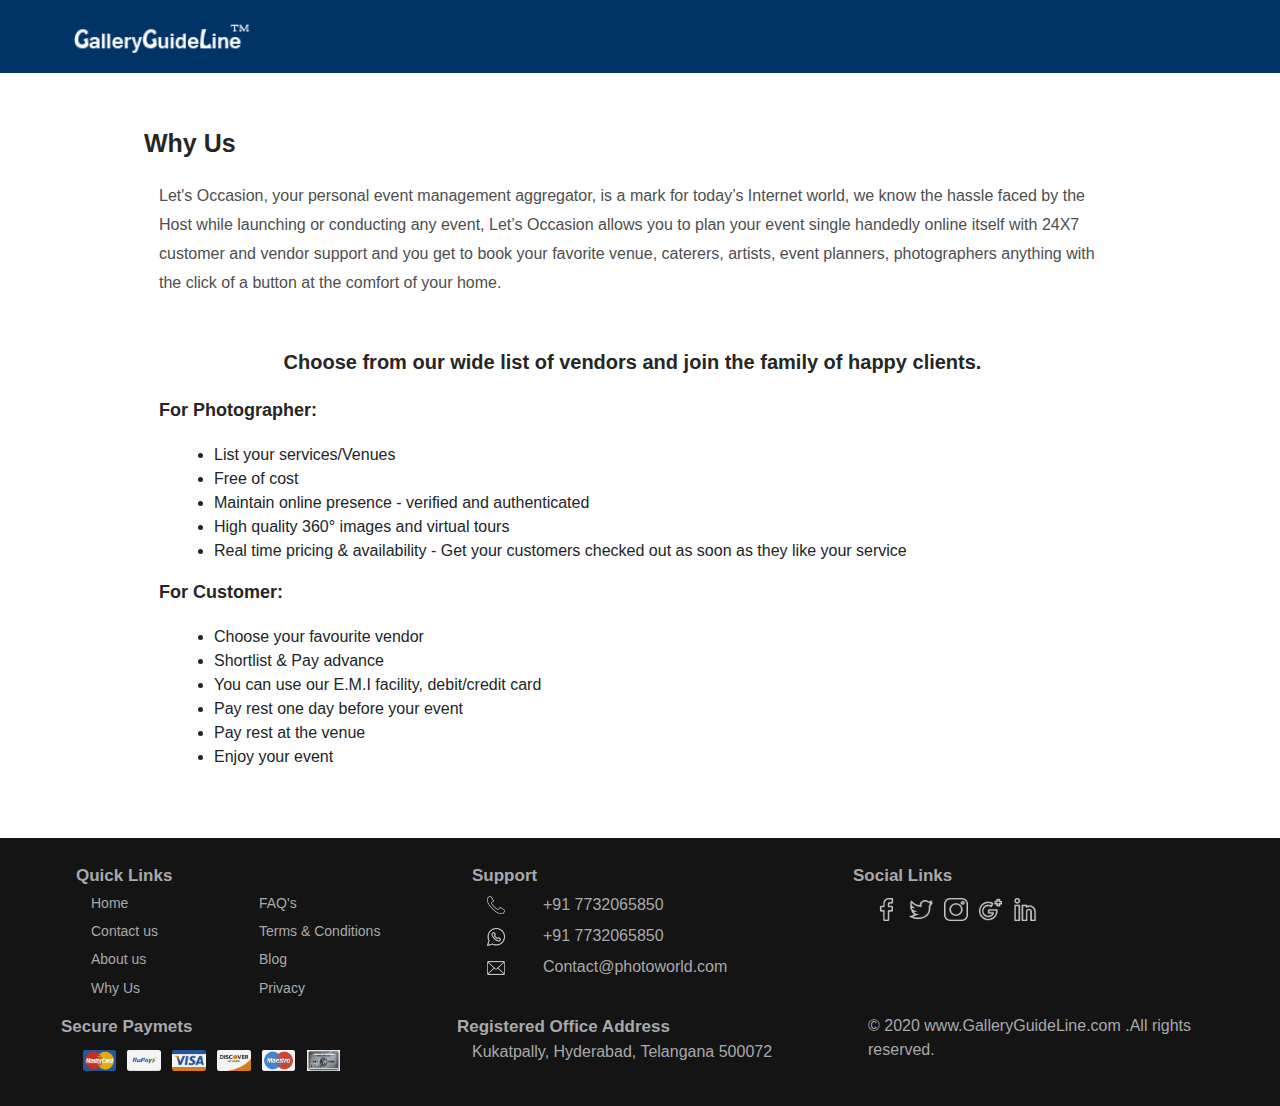
<file: Why us.html>
<!DOCTYPE html>
<html lang="en">
  <head>
   <meta charset="utf-8">
   <title>Why Us-GGL</title>
   <meta name="description" content="Gallery Guide Line">
    
    <meta name="viewport" content="width=device-width, initial-scale=1, minimum-scale=1, maximum-scale=1">
    
   <link rel="stylesheet" type="text/css" href="footerlinks.css">

     <link rel="stylesheet" href="https://maxcdn.bootstrapcdn.com/bootstrap/4.3.1/css/bootstrap.min.css">

  </head>
    
  <body>

<!-- navbar -->


  <div class="main_page-header" id="fixed_header" style="z-index: 9999; position: sticky; top: 0px;"> 

    <div class="header-row2 row">

      <div class="header-row2-logo col-lg-3 col-md-3 col-xs-3" style="text-align: center;">
        <img src="images/plogo.png" alt="GalleryGuideLine" title="Gallery Guide Line" class="logo">
      </div>

      <div class="header-row2 col-lg-4 col-md-4 col-xs-4" style="padding-top: 11px">
      </div>

     <div class="header-row2 col-lg-5 col-md-5 col-xs-5 row">
     </div> 
    </div>
  </div> 
  
<!-- navbar End-->

<!-- whyus -->

  <div class="row col-lg-12 col-md-12 col-sm-12 Why-inner">

    <div class="col-lg-12 col-md-12 col-sm-12 Why-titile">
      Why Us
    </div>
    <div class="col-lg-12 col-md-12 col-sm-12 Why-par">
      Let's Occasion, your personal event management aggregator, is a mark for today’s Internet world, we know the hassle faced by the Host while launching or conducting any event, Let’s Occasion allows you to plan your event single handedly online itself with 24X7 customer and vendor support and you get to book your favorite venue, caterers, artists, event planners, photographers anything with the click of a button at the comfort of your home.
    </div>
    
    <div class="col-lg-12 col-md-12 col-sm-12 Why-titile2">
      Choose from our wide list of vendors and join the family of happy clients.
    </div> 
     
    <div class="row col-lg-12 col-md-12 col-sm-12">
     <div class="col-lg-12 col-md-12 col-sm-12 Why-titile3">
      For Photographer:
     </div>
     <div class="col-lg-12 col-md-12 col-sm-12">
       <ul>
         <li>List your services/Venues</li>
         <li>Free of cost</li>
         <li>Maintain online presence - verified and authenticated</li>
         <li>High quality 360° images and virtual tours</li>
         <li>Real time pricing & availability - Get your customers checked out as soon as they like your service</li>
       </ul>
     </div>
    </div>

    <div class="row col-lg-12 col-md-12 col-sm-12">
     <div class="col-lg-12 col-md-12 col-sm-12 Why-titile3">
      For Customer:
     </div>
     <div class="col-lg-12 col-md-12 col-sm-12">
       <ul>
         <li>Choose your favourite vendor</li>
         <li>Shortlist & Pay advance</li>
         <li>You can use our E.M.I facility, debit/credit card</li>
         <li>Pay rest one day before your event</li>
         <li>Pay rest at the venue</li>
         <li>Enjoy your event</li>
       </ul>
     </div>
    </div>
     
  </div>

<!-- whyus End-->


<!-- Footer -->
 <div class="main_page-footer row col-lg-12 col-md-12 col-sm-12 pad-0 hidden-xs ng-scope">
  <div class="inner_foot col-lg-12 col-md-12 col-sm-12">
   <div class="row col-lg-12 col-md-12 col-sm-12 pad-0">

    <div class="col-lg-4 col-md-4 col-sm-4">
     <div class="foot-titile col-lg-12 col-md-12 col-sm-12">Quick Links</div>
     <div class="row col-lg-12 col-md-12 col-sm-12 foot-link">
      <div class="col-lg-6 col-md-6 col-sm-6 foot-icon">
        <a href="#" class="colo-name">Home</a>
      </div> 
      <div class="col-lg-6 col-md-6 col-sm-6 foot-icon">
        <a href="FAQ's.html" class="colo-name" target="_self">FAQ's</a>
      </div> 
     </div>
     <div class="row col-lg-12 col-md-12 col-sm-12 foot-link">
      <div class="col-lg-6 col-md-6 col-sm-6 foot-icon">
        <a href="Contactus.html" class="colo-name" target="_self">Contact us</a>
      </div> 
      <div class="col-lg-6 col-md-6 col-sm-6 foot-icon">
        <a href="Term's and  Conditions.html" class="colo-name" target="_self">Terms & Conditions</a>
      </div> 
     </div>
     <div class="row col-lg-12 col-md-12 col-sm-12 foot-link">
      <div class="col-lg-6 col-md-6 col-sm-6 foot-icon">
        <a href="Aboutus.html" class="colo-name" target="_self">About us</a>
      </div> 
      <div class="col-lg-6 col-md-6 col-sm-6 foot-icon">
        <a href="" class="colo-name" target="_self">Blog</a>
      </div> 
     </div>
     <div class="row col-lg-12 col-md-12 col-sm-12 foot-link">
      <div class="col-lg-6 col-md-6 col-sm-6 foot-icon">
        <a href="Why us.html" class="colo-name" target="_self">Why Us</a>
      </div> 
      <div class="col-lg-6 col-md-6 col-sm-6 foot-icon">
        <a href="Privacy.html" class="colo-name" target="_self">Privacy</a>
      </div> 
     </div>
    </div>

    <div class="col-lg-4 col-md-4 col-sm-4">
     <div class="foot-titile col-lg-4 col-md-4 col-sm-4">Support</div>
     <div class="row col-lg-12 col-md-12 col-sm-12  foot-link">
       <div class="col-lg-2 col-md-2 col-sm-2 cl-icon">
         <img src="images/clogo.png" class="sup-icon">
       </div>
       <div class="col-lg-10 col-md-10 col-sm-10 pad-0">
         <a href="" class="colo-name">+91 7732065850</a>
       </div>
     </div>
     <div class="row col-lg-12 col-md-12 col-sm-12  foot-link">
       <div class="col-lg-2 col-md-2 col-sm-2 cl-icon">
         <img src="images/wlogo.png" class="sup-icon">
       </div>
       <div class="col-lg-10 col-md-10 col-sm-10 pad-0">
         <a href="" class="colo-name">+91 7732065850</a>
       </div>
     </div>
     <div class="row col-lg-12 col-md-12 col-sm-12  foot-link">
       <div class="col-lg-2 col-md-2 col-sm-2 cl-icon">
         <img src="images/mail.png" class="sup-icon">
       </div>
       <div class="col-lg-10 col-md-10 col-sm-10 pad-0">
         <a href="" class="colo-name">Contact@photoworld.com</a>
       </div>
     </div>
    </div>

    <div class="col-lg-4 col-md-4 col-sm-4">
     <div class="foot-titile">Social Links</div>
     <div class="col-lg-12 col-md-12 col-sm-12 foot-slogo">
       <a href="" class="colo-name" target="_blank">
         <img src="images/facebook.png" class="foot-logo">
       </a>
       <a href="" class="colo-name" target="_blank">
         <img src="images/twitter.png" class="foot-logo">
       </a>
       <a href="" class="colo-name" target="_blank">
         <img src="images/instagram.png" class="foot-logo">
       </a>
       <a href="" class="colo-name" target="_blank">
         <img src="images/logo.png" class="foot-logo">
       </a>
       <a href="" class="colo-name" target="_blank">
         <img src="images/linkedin.png" class="foot-logo">
       </a>
     </div>
    </div>

   </div>

   <div class="row col-lg-12 col-md-12 col-sm-12 pad-0" style="margin-top: 1% !important;">
    <div class="col-lg-4 col-md-4 col-sm-4">
     <div class="foot-titile">Secure Paymets</div>
     <div class="col-lg-12 col-md-12 col-sm-12 foot-slogo">
       <a href="" class="colo-name">
         <img src="images/master_card.png" class="foot-logo1">
       </a>
       <a href="" class="colo-name">
         <img src="images/rupay.png" class="foot-logo1">
       </a>
       <a href="" class="colo-name">
         <img src="images/visa.png" class="foot-logo1">
       </a>
       <a href="" class="colo-name">
         <img src="images/discover.png" class="foot-logo1">
       </a>
       <a href="" class="colo-name">
         <img src="images/maestro.png" class="foot-logo1">
       </a>
       <a href="" class="colo-name">
         <img src="images/american_express.png" class="foot-logo1">
       </a>
     </div>
    </div>

    <div class="col-lg-4 col-md-4 col-sm-4">
     <div class="foot-titile">Registered Office Address</div>
     <div class="row col-lg-12 col-md-12 col-sm-12">
       Kukatpally, Hyderabad, Telangana 500072
     </div>
    </div>

    <div class="col-lg-4 col-md-4 col-sm-4">
     <div class="row col-lg-12 col-md-12 col-sm-12">
      © 2020 www.GalleryGuideLine.com .All rights reserved.
     </div>
    </div>

   </div>

  </div>
 </div> 
<!-- Footer End-->
  </body>

 <script src="https://code.jquery.com/jquery-3.4.1.min.js"></script>

  </body>
</html>
</file>
<file: footerlinks.css>
body
{
	font-family: 
}

.row
{
	margin: 0px !important;
}

.header-row2 
{
	background-color: #003366;
	margin: 0px ;
    /*display: block;*/
}

.logo
{
	width: 65%;
	padding: 10px 0;
}

/*aboutus*/

.container
{
	display: contents;
}

.content
{
	background: url(images/photo0.jpg);
	height: 70vh;
	background-repeat: no-repeat;
	background-size: cover;
	background-position: center;
}

.popup1
{
	text-align: center;
	color: #fff;
	padding: 13%;
}

.Ab-inner
{
	width: 80% !important;
	border: 1px solid transparent;
	margin: 5% 10% !important;
}

.Ab-titile
{
	text-align: center;
    font-size: 25px;
    padding: 0% 0 2%;
    font-weight: 700;
    color: #262626;
}

.Ab-par
{
	text-align: center;
    color: #4e4e4e;
    padding: 0 12%;
    line-height: 1.8em;
    margin-bottom: 5%;
}

.Ab-bx
{
	padding: 0;
    border: 1px solid transparent;
    box-shadow: 2px 2px 15px -2px rgba(0,0,0,0.2);
}

.Ab-pt
{
	padding: 2%;
    border-right: 1px solid #ccc;
    text-align: center;
}

.Ab-pt-last
{
	padding: 2%;
    text-align: center;
}

.Ab-pt-num
{
	font-size: 20px;
    color: #003366;
    font-weight: 600;
}

.Ab-pt-par
{
    color: #4e4e4e;
}

.wh-do-img
{
	border: 1px solid transparent;
    border-radius: 5px;
    width: 100%;
}

.wh-do-titile
{
	text-align: center;
    font-size: 25px;
    padding: 15% 0 2%;
    font-weight: 700;
    color: #262626;
}

.wh-do-par
{
	text-align: center;
    color: #4e4e4e;
    padding: 0 12%;
    line-height: 1.8em;
    margin-bottom: 5%;
}

.ser-titile
{
	text-align: center;
    font-size: 25px;
    padding: 2% 0 2%;
    font-weight: 700;
    color: #262626;
}

.ser-cent
{
	text-align: center;
}

.ser-text
{
	padding: 10px 0;
    color: #4e4e4e;
    font-size: 15px;
}

.ser-padd
{
	padding: 5%;
}

/*aboutus end*/

/*whyus*/

.Why-inner
{
	width: 80% !important;
	border: 1px solid transparent;
	margin: 4% 10% !important;
}

.Why-titile
{
	font-size: 25px;
	padding: 0 0 2%;
	padding-left: 0px !important;
    font-weight: 700;
    color: #262626;
}

.Why-par
{
    color: #4e4e4e;
    padding: 0 12%;
    line-height: 1.8em;
    margin-bottom: 5%;
}

.Why-titile2
{
	text-align: center;
	font-size: 20px;
	padding: 0 0 2%;
	padding-left: 0px !important;
    font-weight: 700;
    color: #262626;
}

.Why-titile3
{
	font-size: 18px;
	padding: 0 0 2%;
	padding-left: 0px !important;
    font-weight: 700;
    color: #262626;
}

/*whyus End*/

/*Contactus*/

.Cus-bdy
{
	width: 50% !important;
	border: 1px solid transparent;
	margin: 5% 25% !important;
	/*border-left: 2px solid #999;
	border-bottom: 2px solid #999;
	border-top: 2px solid #999;
	background-color: #ffffff;
	border-right: 2px solid #999; 
	border-radius: 5px;*/
	text-align: center;
}

.Cus-bdy h2
{
	margin: 0 0 20px;
	padding: 2% 4%;
	font-size: 30px;
	text-transform: uppercase;
}

.Cus-bdy .Cus-text1
{
	position: relative;
    width: 100%;
    margin-bottom: 25px;
}

.Cus-Sele
{
	height: 50px;
    width: 100%;
    padding: 2%;
    border-color: #000;
}

.Cus-br
{
	padding: 0 30px !important ;
}
.Cus-bdy .Cus-text1 input
{
	height: 50px;
	width: 100%;
	padding: 0 20px;
	box-sizing: border-box;
	font-size: 18px;
	outline: none;
	border: 1px solid #000;
}

.Cus-bdy .Cus-text1 span
{
	position: absolute;
	top: 12px;
	left: 20px;
    padding: 0;
	transition: 0.5s;
	pointer-events: none;
	background: #fff;
	text-transform: uppercase;
}

.Cus-bdy .Cus-text1 input:focus ~ span,
.Cus-bdy .Cus-text1 input:valid ~ span
{
	top: -12px;
	left: 12px;
	font-size: 12px;
	padding: 2px 4px;
	border: 1px solid #000;
	background: #007bff;
}

.Cus-bdy .Cus-text1 input[type="submit"]
{
	background: #003366;
	border: none;
	box-shadow: none;
	text-transform: uppercase;
	cursor: pointer;
	font-weight: 600;
	color: #fff;
}	

.Cus-bdy .Cus-text1 input[type="submit"]:hover
{
	background: #ccc;
}	

/*Contactus End*/


/*FAQ's*/

.Faq-titile
{
	text-align: left;
    padding: 2% 5%;
    font-size: 1.6em;
}

.bgcbk
{
	background: #fff;
	margin-left: 5%;
}

.nav>li>a
{
	position: relative;
    display: block;
    padding: 19px 68px;
    text-decoration: none;
}

.nav-tabs>li>a
{
	margin-right: 2px;
    line-height: 1.42857143;
    border: 1px solid transparent;
    border-radius: 4px 4px 0 0;
}

.nav>li>a:focus, 
.nav>li>a:hover
{
    text-decoration: none;
    background-color: #eee;
}

.nav-tabs>li.active>a, 
.nav-tabs>li.active>a:focus, 
.nav-tabs>li.active>a:hover
{
	color: #141414!important; 
    cursor: default;
    background-color: #fff;
    border: 1px solid transparent;
    border-bottom-color: transparent;
    background: #f5f5f5;
    border-bottom: 2px solid #003366;
    padding: 19px 68px;
}

.nav-tabs
{
	border-bottom: 1px solid #ddd;
}

.nav>li
{
	position: relative;
    display: block;
}

.nav-tabs>li
{
	float: left;
    margin-bottom: -1px;
}

.Faq-bd
{
	background: #fff;
    margin: 1% 5%;
    width: 95%;
}

.tab-content>.active
{
	display: block;
}


.fade
{
	transition: opacity .15s linear;
}

.fade.in
{
	opacity: 1 !important;
}

.fa-angle-down:before 
{
    content: "\f107";
}

p
{
	display: block;
    font-size: 14px;
    line-height: 1.5em;
}

.Faq-qun-but
{
	width: 100%;
    padding: 10px;
    background: transparent;
    border: transparent;
    text-align: left;
    outline: none;
    font-size: 20px;
}

/*FAQ's End*/


/*Service*/

.serv-titile
{
	text-align: center;
	margin: 3% 0;
}

.container-serv
{
	align-items: center;
}

.content-serv
{
	text-align: center;
	padding: 2%;
}

.container-serv .card-serv .img-serv
{
	position: relative;
	text-align: center;
}

.img-serv img
{
	border-radius: 8px;
}

.pad-1
{ 
	padding: 4px !important;
}

.pad-2
{
	padding: 1px !important;
}


.serv-ImgBx img
{
  border-radius: 8px ;
}



/*Service End*/


























/*footer*/

.inner_foot
{
	padding: 2% 3%;
    color: #a8a9ad;
}

.pad-0
{
	padding: 0%;
}

.foot-titile
{
	font-size: 17px;
    font-weight: 600;
}

.foot-link
{
	padding: 1% 17px;
}

.foot-icon
{
	font-size: 14px;
    padding: 0;
}

.colo-name
{
	color: #a8a9ad !important;
}

.colo-name:hover
{
	text-decoration: none;
}

.main_page-footer
{
	border: 1px solid #141414;
    background-color: #141414;
}

.cl-icon
{
	padding: 0 0 0 0px;
}

.sup-icon
{
	width: 70%;
}

.sup-text
{
	color: #a8a9ad;
    text-decoration: none;
    font-size: 14px;
    padding-left: 2%;
}

.foot-slogo
{
	padding: 8px 6px;
}

.foot-logo
{
	width: 7%;
	margin-left: 2%;
}

.foot-logo1
{
	width: 10%;
	margin-left: 2%;
}

/*footer End*/
</file>
<file: index.css>
/*indexcss*/

body
	{
		font-family: 
	}

.row
	{
		margin: 0px !important;
	}

.header-row1 
	{
		background-color: #003366;
		margin: 0px ;
	    /*display: block;*/
	}

.header-row1-helpline
	{
		text-align: right;
		color: #fff;
		font-size: 14px;
		margin-top: 5px;
	}

.are_pic
	{
		text-decoration: none;
		color: #fff;
	}

.are_pic:hover
	{
		text-decoration: none;
		color: #fff;
	}

.header-row1-are-youp
	{
		text-align: left;
		color: #fff;
		font-size: 14px;
		margin-top: 5px;
	}

.pad-l2
	{
		padding-left: 22% !important;
	}

.header-row2 
	{
		background-color: #003366;
		margin: 0px ;
	    /*display: block;*/
	}

.logo
	{
		width: 65%;
	}

.sel-w
	{
		background-color: #003366;
		border-color: #003366;
		color: #fff;
		margin: 7px 30px;
	}

.header-row2-cart .Sign
	{
		color: #fff;
		text-decoration: none;
	}

.input-group-text
	{
		background-color: #003366 !important;
	}

.ser-l
	{
		width: 20px;
	}

.modal-title
	{
		padding-left: 40%;
		color: #fff;
	}   

.login
		{
			
			width: 350px;
			box-sizing: border-box;
			padding: 40px;
			background: #fff;
			margin-left: 60px;
			margin-top: 30px;
		}		

	.login .input-group	
		{
			position: relative;
			width: 100%;
			margin-bottom: 25px;
		}

	.login .input-group input
		{
			height: 50px;
			width: 100%;
			padding: 0 20px;
			box-sizing: border-box;
			font-size: 18px;
			outline: none;
			border: 1px solid #000;
		}	

	.login .input-group span	
		{
		  position: absolute;
		  top: 12px;
		  left: 20px;
		  padding: 0;
		  transition: 0.5s;
		  pointer-events: none;
		  background: #fff;
		  text-transform: uppercase;
		}

	.login .input-group input:focus ~ span,
	.login .input-group input:valid ~ span
		{
		  top: -12px;
		  left: 12px;
		  font-size: 12px;
		  padding: 2px 4px;
		  border: 1px solid #000;
		  background: #007bff;
		}	

	.login .input-group input[type="submit"]
		{
			background: #003366;
			border: none;
			box-shadow: none;
			text-transform: uppercase;
			cursor: pointer;
			font-weight: 600;
			color: #fff
		}	

	.login .input-group input[type="submit"]:hover
		{
			background: #d5d7d7;
			color: #000;
		}	

	.login a
		{
			color: #262626;
			text-decoration: none;
			display: block;
			

		}

	.login a span
	{
		color: #262626;
		font-weight: 800;
	}

.sign
		{
			
			width: 100%;
			margin-left: 0px !important;
			margin-top: 20px;

		}

    .sign .input-group input
		{
			height: 45px;
			
		}

	.sign .input-group span	
		{
		  
		  top: 8px;
		  
		}	

    .modal-content
	    {
	    	margin-top: 14%;
	    }

	.modal-header
		{
			background-color: #003366;
		}    


.header-row2-cart
	{
		padding: 11px 5px;
	}

.dropdown 
	{
	  position: relative;
	  display: inline-block;
	}

.dropdown-content 
	{
	  display: none;
	  position: absolute;
	  background-color: #003366;
	  min-width: 100%;
	  box-shadow: 0px 8px 16px 0px rgba(0,0,0,0.2);
	  z-index: 1;
	  padding: 15px 0;
	  text-align: center;
	}

.dropdown:hover .dropdown-content {display: block;}

.dropdown:hover .dropbtn {background-color: #003366;}



.container
	{
		display: contents;
	}

.content
	{
		background: url(images/photo11.jpg);
		height: 70vh;
		background-repeat: no-repeat;
		background-size: cover;
		background-position: center;
	}

.popup1
	{
		text-align: center;
		color: #fff;
		padding: 13%;
	}

.syctxt
	{
		text-align: center;
		padding: 2%
	}

.camera-rg
	{
		cursor: pointer;
	}

.camera-rg-img img
	{
		width: 100%;
	}

.P-4
	{
		padding: 4%;
	}

.overlayer1
	{
		position: absolute;
	    top: 7%;
	    bottom: 0%;
	    left: 4%;
	    right: 0%;
	    height: 86%;
	    width: 92%;
	    opacity: 1;
	    transition: .5s ease;
	    background-color: rgba(0,64,133,.35);
	    border-radius: 5%;
	}

.camera-rg-total:hover
.overlayer1
	{
		opacity: 0;
	}

.camera-rg-title 
	{
		color: white;
		font-size: 15px;
		font-weight: 500;
	    position: absolute;
	    top: 50%;
	    left: 50%;
	    transform: translate(-50%,-50%);
	}

.Howworktext1
	{
		text-align: center;
		font-size: 16px;
		font-weight: 600;
		color: #000;
	}

.Howworktext2
	{
		text-align: center;
		font-size: 14px;
		color: #2a2b2b;
	}

.whychoose-cn
	{
		text-align: center;
	}

.whychoose-cn img
	{
		width: 17%;
		padding-bottom: 5%;
	}

.popphoto-main
	{
		position: relative;
		width: 100%;
		display: flex;
		flex-wrap: wrap;
		padding: 2% 20%;
	}

.popphoto-main .box
	{
		position: relative;
		width: 200px;
		height: 200px;
		overflow: hidden;
		transition: 0.5s;
	}

.popphoto-main .box:hover
	{
		z-index: 1;
		transform: scale(1.25);
		box-shadow: 0 25px 40px rgba(0,0,0,.5);
	}

.popphoto-main .box .imgbx 
	{
		position: absolute;
		top: 0;
		left: 0;
		width: 100%;
		height: 100%;
	}

.popphoto-main .box .imgbx:before
	{
		content: '';
		position: absolute;
		top: 0;
		left: 0;
		width: 100%;
		height: 100%;
		z-index: 1;
		background: linear-gradient(180deg,#357abd,#000);
		mix-blend-mode: multiply;
		opacity: 0;
		transition: 0.5s;
	}

.popphoto-main .box:hover .imgbx:before
	{
		opacity: 1;
	}

.popphoto-main .box .popphoto img
	{
		position: absolute;
		top: 0;
		left: 0;
		width: 100%;
		height: 100%;
		object-fit: cover;
	}

.popphoto-main .box .popphoto
	{
		position: absolute;
		top: 0;
		left: 0;
		width: 100%;
		height: 100%;
		z-index: 1;
		display: flex;
		padding: 20px;
		align-items: flex-end;
	}

	.popphoto-main .box .popphoto h2
	{
		color: #fff;
		transition: 0.5s;
		text-transform: uppercase;
		margin-bottom: 5px;
		font-size: 20px;
		transform: translateY(200px);
	}

.popphoto-main .box:hover .popphoto h2
	{
		transform: translateY(0);
		transition-delay: 0.6s;
	}

.popphoto-main .box .popphoto p
	{
		color: #fff;
		transform: translateY(200px);
		transition: 0.5s;
		font-size: 14px;
	}

.popphoto-main .box:hover .popphoto p
	{
		transform: translateY(0);
		transition-delay: 0.6s;
	}

.auphototext
	{
		padding: 4%;
		background: #e5e7e8;
	}

.btjon
	{
		padding: 9px 45px;
	    font-size: 15px;
	    background: #003366;
	    color: #fff;
	    border: transparent;
	    border-radius: 4px;
	}

.inner_foot
	{
		padding: 2% 3%;
	    color: #a8a9ad;
	}

.pad-0
	{
		padding: 0%;
	}

.foot-titile
	{
		font-size: 17px;
	    font-weight: 600;
	}

.foot-link
	{
		padding: 1% 17px;
	}

.foot-icon
	{
		font-size: 14px;
	    padding: 0;
	}

.colo-name
	{
		color: #a8a9ad !important;
	}

.colo-name:hover
	{
		text-decoration: none;
	}

.main_page-footer
	{
		border: 1px solid #141414;
	    background-color: #141414;
	}

.cl-icon
	{
		padding: 0 0 0 0px;
	}

.sup-icon
	{
		width: 70%;
	}

.sup-text
	{
		color: #a8a9ad;
	    text-decoration: none;
	    font-size: 14px;
	    padding-left: 2%;
	}

.foot-slogo
	{
		padding: 8px 6px;
	}

.foot-logo
	{
		width: 7%;
		margin-left: 2%;
	}

.foot-logo1
	{
		width: 10%;
		margin-left: 2%;
	}

/*indexcss End*/

.container-page_2
	{
		padding: 2%;
	}

.P-Occtex
	{
		padding: 4%;
	}

.Ct-ptexW
	{
		font-weight: 600;
	}

.page_2op
	{
		width: 100%;
	    height: 8vh;
	    padding: 0 6%;
	    align-items: center;
	    font-weight: 500;
	    background: #ebebeb;
	    border-color: #fff;
	}

.page_2al
	{
		text-align: center;
	}



/*page next 3*/

.cua-photo
	{
		text-align: center; 
		border: 1px solid #dedede; 
		border-radius: 10px; 
		padding: 22px 0;
		margin-right: 15%;
		margin-left: 15%;
	}

.cua-date
	{
		padding: 10px 40px 0 40px;
	}	

.join
	{
		padding: 10px 64px;
	    font-size: 15px;
	    background: #003366;
	    color: #fff;
	    border: transparent;
	    border-radius: 4px;
	}        

/*Media*/

@media only screen and (max-width: 1024px) and (min-width:769px)
{

 .pad-l2 
 {
    padding-left: 15% !important;
 }
 
 .sel-w 
 {   
    margin: 7px 0px;
 }

}

@media only screen and (max-width: 320px)

@media only screen and (max-width: 539px) and (min-width: 320px)

@media only screen and (max-width: 768px) and (min-width:539px)
</file>
